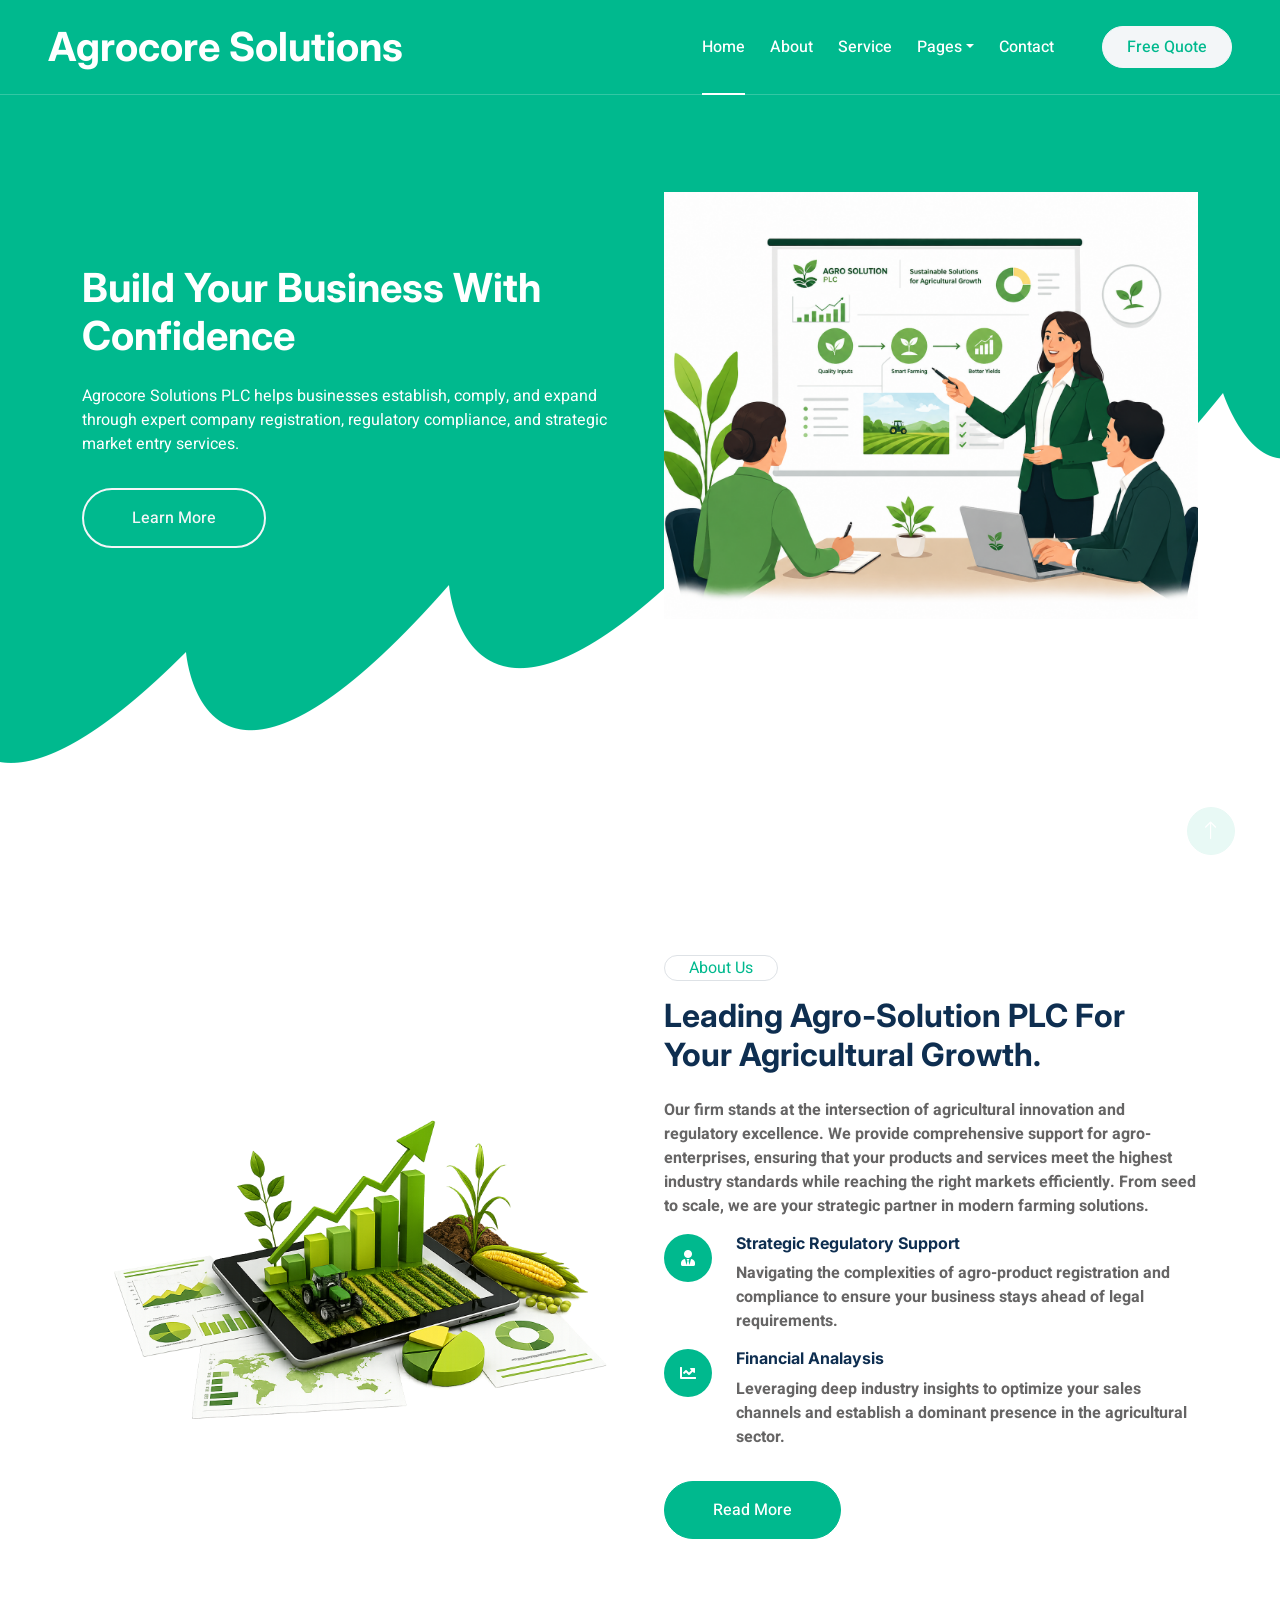
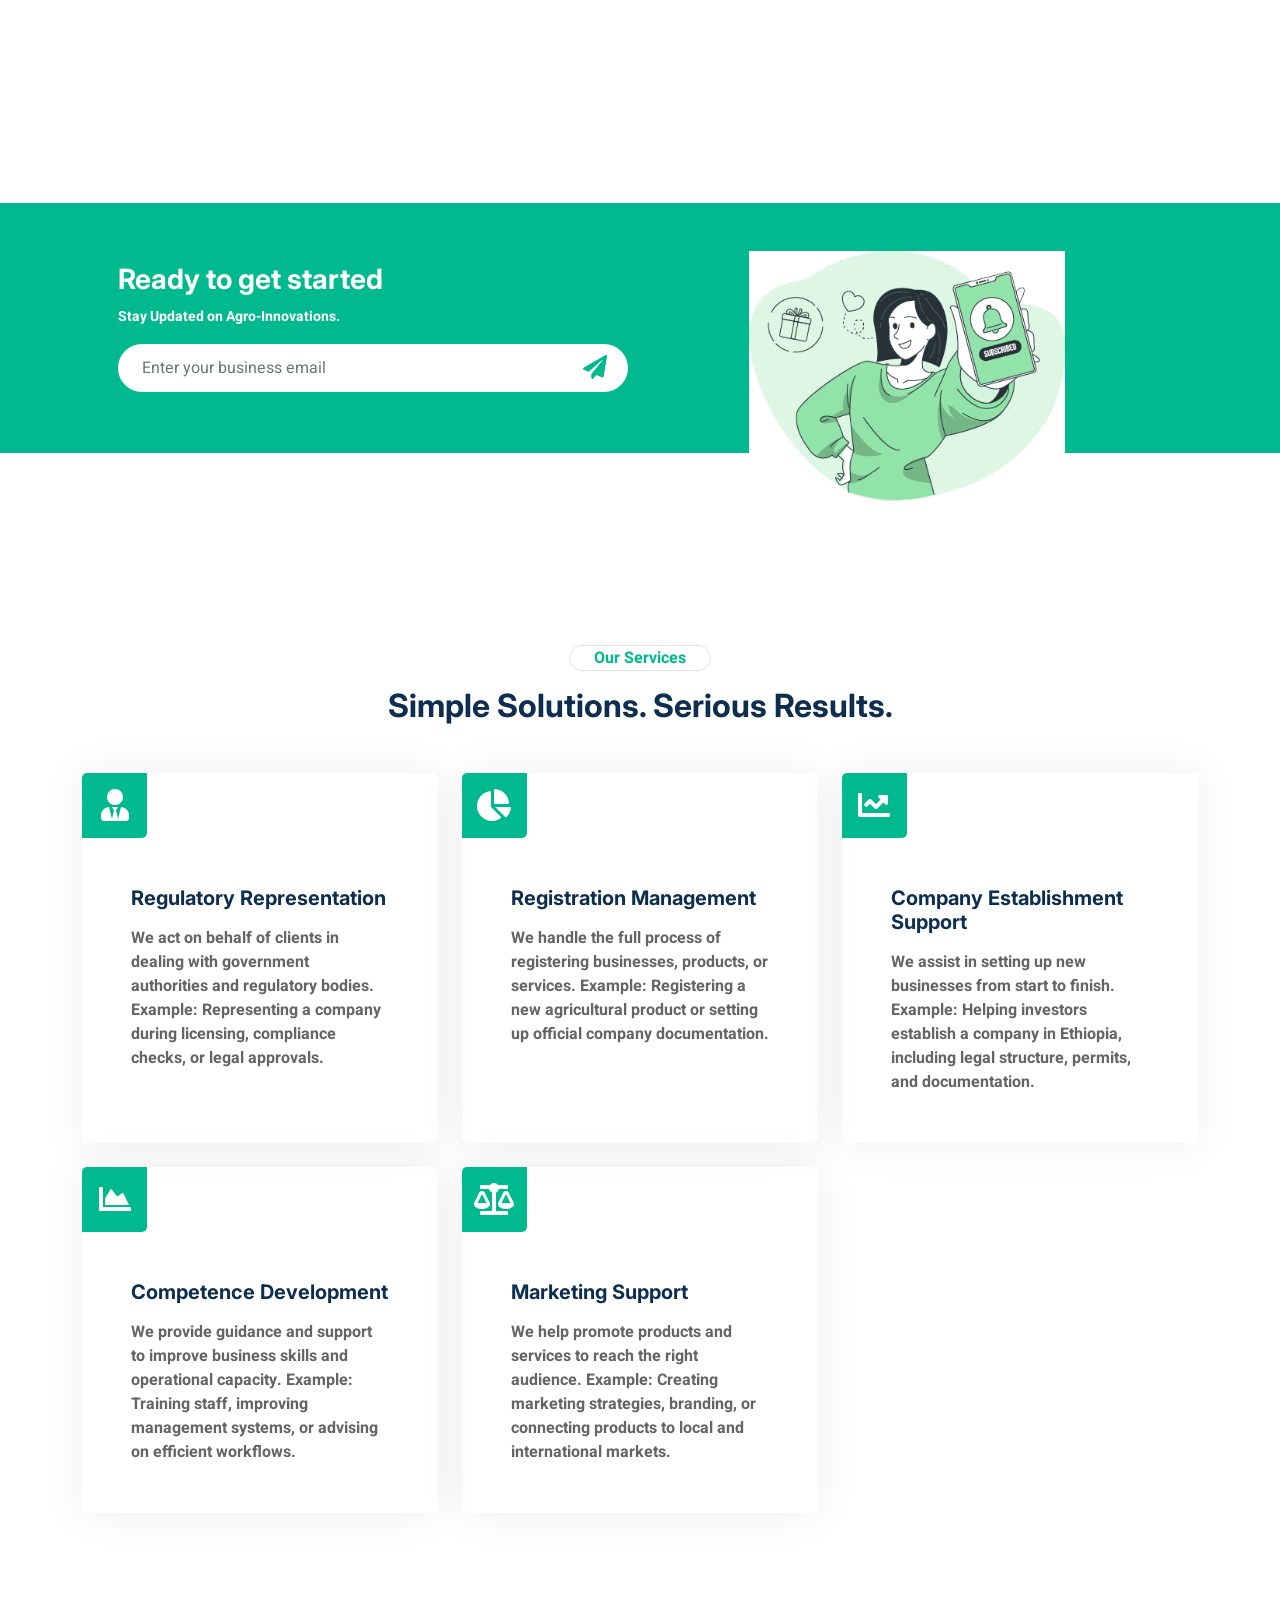
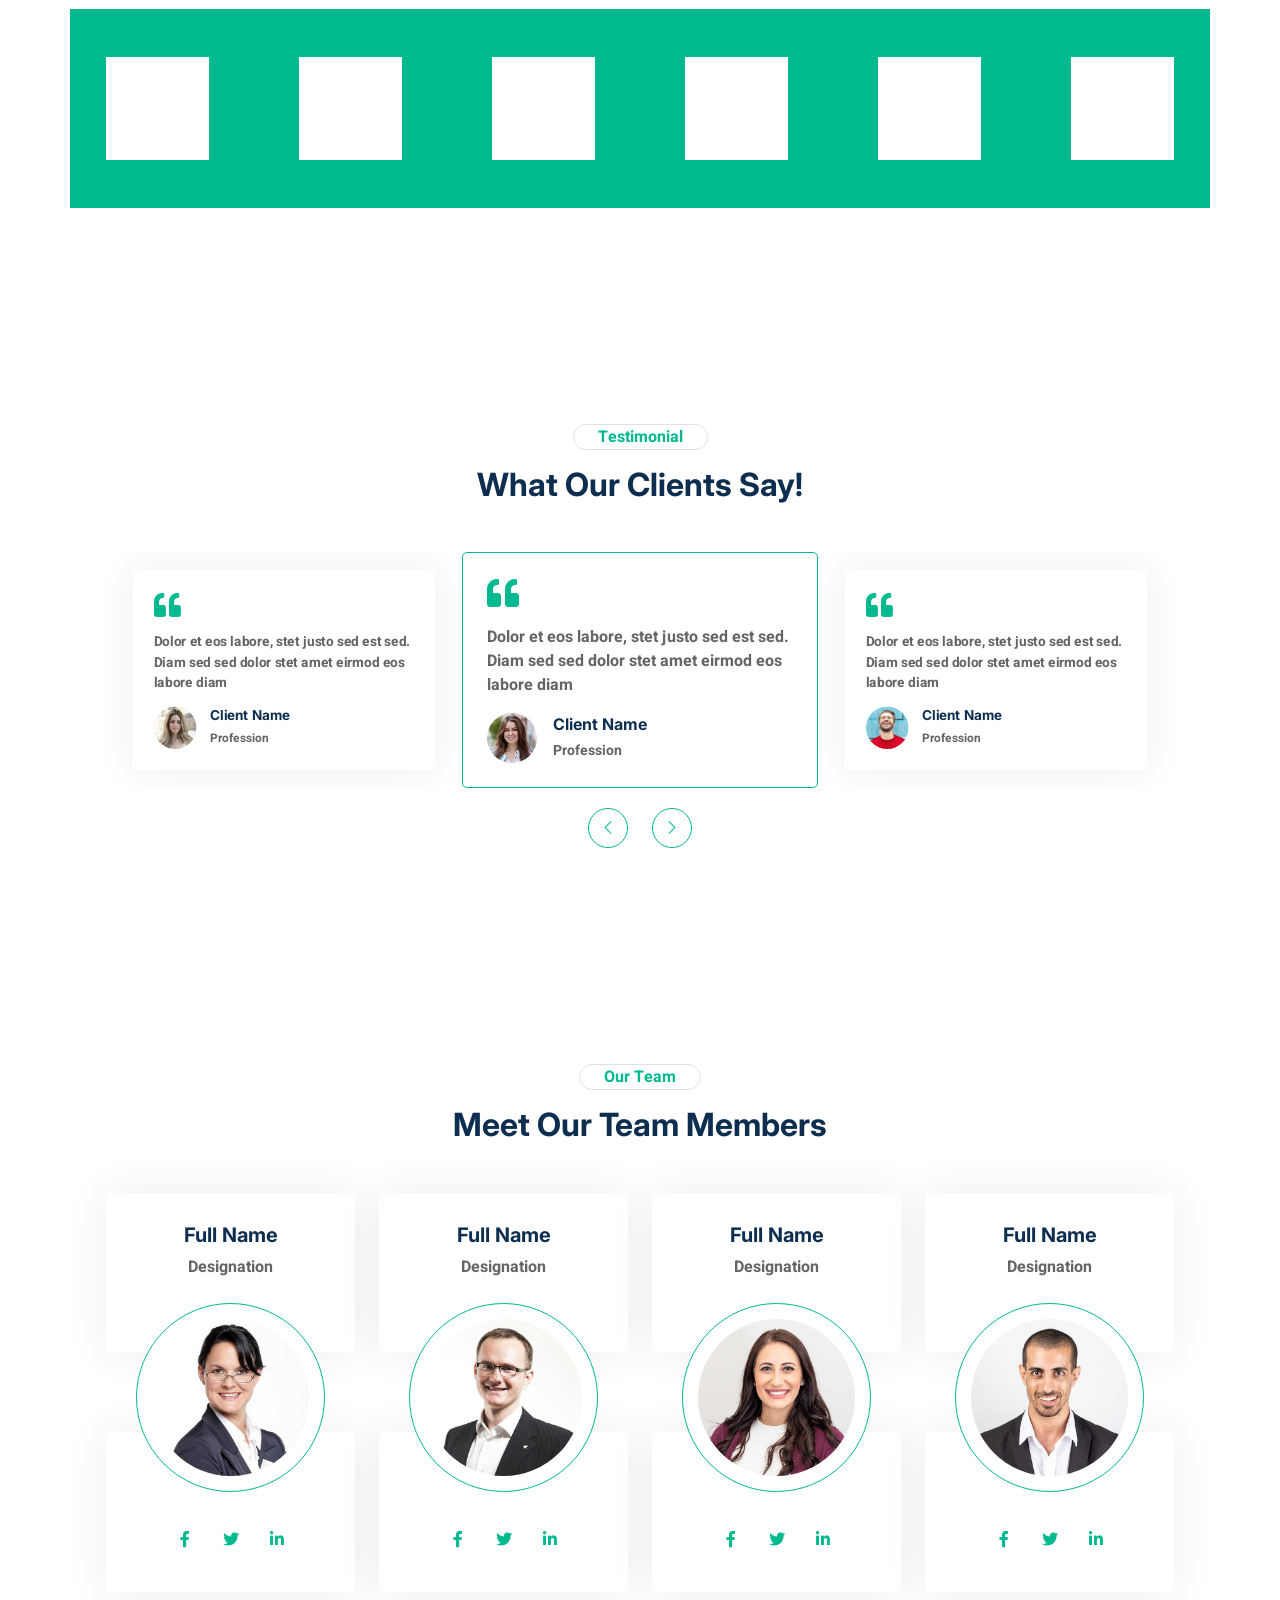
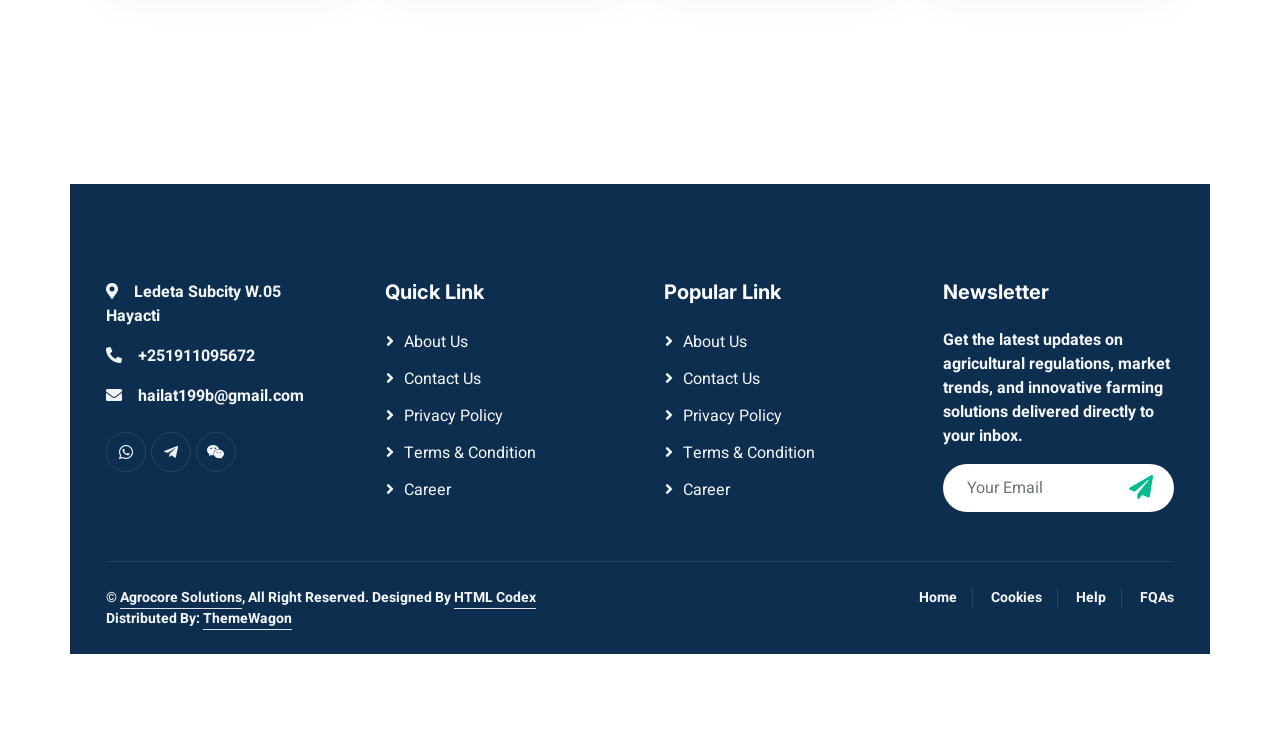
<file: index.html>
<!DOCTYPE html>
<html lang="en">

<head>
    <meta charset="utf-8">
    <title>Agrocore Solutions</title>
    <meta content="width=device-width, initial-scale=1.0" name="viewport">
    <meta content="" name="keywords">
    <meta content="" name="description">

    <!-- Favicon -->
    <link href="img/favicon.ico" rel="icon">

    <!-- Google Web Fonts -->
    <link rel="preconnect" href="https://fonts.googleapis.com">
    <link rel="preconnect" href="https://fonts.gstatic.com" crossorigin>
    <link href="https://fonts.googleapis.com/css2?family=Heebo:wght@400;500;600&family=Inter:wght@700;800&display=swap" rel="stylesheet"> 

    <!-- Icon Font Stylesheet -->
    <link href="https://cdnjs.cloudflare.com/ajax/libs/font-awesome/5.10.0/css/all.min.css" rel="stylesheet">
    <link href="https://cdn.jsdelivr.net/npm/bootstrap-icons@1.4.1/font/bootstrap-icons.css" rel="stylesheet">

    <!-- Libraries Stylesheet -->
    <link href="lib/animate/animate.min.css" rel="stylesheet">
    <link href="lib/owlcarousel/assets/owl.carousel.min.css" rel="stylesheet">

    <!-- Customized Bootstrap Stylesheet -->
    <link href="css/bootstrap.min.css" rel="stylesheet">

    <!-- Template Stylesheet -->
    <link href="css/style.css" rel="stylesheet">
</head>

<body>
    <div class="container-xxl bg-white p-0">
        <!-- Spinner Start -->
        <div id="spinner" class="show bg-white position-fixed translate-middle w-100 vh-100 top-50 start-50 d-flex align-items-center justify-content-center">
            <div class="spinner-border text-primary" style="width: 3rem; height: 3rem;" role="status">
                <span class="sr-only">Loading...</span>
            </div>
        </div>
        <!-- Spinner End -->


        <!-- Navbar & Hero Start -->
        <div class="container-xxl position-relative p-0">
            <nav class="navbar navbar-expand-lg navbar-light px-4 px-lg-5 py-3 py-lg-0">
                <a href="index.html" class="navbar-brand p-0">
                    <h1 class="m-0">Agrocore Solutions</h1>
                    <!-- <img src="img/logo.png" alt="Logo"> -->
                </a>
                <button class="navbar-toggler" type="button" data-bs-toggle="collapse" data-bs-target="#navbarCollapse">
                    <span class="fa fa-bars"></span>
                </button>
                <div class="collapse navbar-collapse" id="navbarCollapse">
                    <div class="navbar-nav ms-auto py-0">
                        <a href="index.html" class="nav-item nav-link active">Home</a>
                        <a href="about.html" class="nav-item nav-link">About</a>
                        <a href="service.html" class="nav-item nav-link">Service</a>
                        <div class="nav-item dropdown">
                            <a href="#" class="nav-link dropdown-toggle" data-bs-toggle="dropdown">Pages</a>
                            <div class="dropdown-menu m-0">
                                <!-- <a href="feature.html" class="dropdown-item">Features</a> -->
                                <a href="quote.html" class="dropdown-item">Free Quote</a>
                                <a href="team.html" class="dropdown-item">Our Team</a>
                                <a href="testimonial.html" class="dropdown-item">Testimonial</a>
                                <a href="404.html" class="dropdown-item">404 Page</a>
                            </div>
                        </div>
                        <a href="contact.html" class="nav-item nav-link">Contact</a>
                    </div>
                    <a href="" class="btn btn-light rounded-pill text-primary py-2 px-4 ms-lg-5">Free Quote</a>
                </div>
            </nav>

            <div class="container-xxl bg-primary hero-header">
                <div class="container">
                    <div class="row g-5 align-items-center">
                        <div class="col-lg-6 text-center text-lg-start">
                            <h1 class="text-white mb-4 animated zoomIn">Build Your Business With Confidence</h1>
                            <p class="text-white pb-3 animated zoomIn"> Agrocore Solutions PLC helps businesses establish, comply, and expand
        through expert company registration, regulatory compliance, and strategic market entry services.
</p>
                            <a href="" class="btn btn-outline-light rounded-pill border-2 py-3 px-5 animated slideInRight">Learn More</a>
                        </div>
                        <div class="col-lg-6 text-center text-lg-start">
                            <img class="img-fluid animated zoomIn" src="img/hero.png" alt="">
                        </div>
                    </div>
                </div>
            </div>
        </div>
        <!-- Navbar & Hero End -->


        <!-- About Start -->
        <div class="container-xxl py-6">
            <div class="container">
                <div class="row g-5 align-items-center">
                    <div class="col-lg-6 wow zoomIn" data-wow-delay="0.1s">
                        <img class="img-fluid" src="img/about.png">
                    </div>
                    <div class="col-lg-6 wow fadeInUp" data-wow-delay="0.1s">
                        <div class="d-inline-block border rounded-pill text-primary px-4 mb-3">About Us</div>
                        <h2 class="mb-4">Leading Agro-Solution PLC For Your Agricultural Growth.</h2>
                        <b class="mb-4">Our firm stands at the intersection of agricultural innovation and regulatory excellence. We provide comprehensive support for agro-enterprises, ensuring that your products and services meet the highest industry standards while reaching the right markets efficiently. From seed to scale, we are your strategic partner in modern farming solutions.</p>

                        <div class="row g-3 mb-4">
                            <div class="col-12 d-flex">
                                <div class="flex-shrink-0 btn-lg-square rounded-circle bg-primary">
                                    <i class="fa fa-user-tie text-white"></i>
                                </div>
                                <div class="ms-4">
                                    <h6>Strategic Regulatory Support</h6>
                                    <span>Navigating the complexities of agro-product registration and compliance to ensure your business stays ahead of legal requirements.</span>
                                </div>
                            </div>
                            <div class="col-12 d-flex">
                                <div class="flex-shrink-0 btn-lg-square rounded-circle bg-primary">
                                    <i class="fa fa-chart-line text-white"></i>
                                </div>
                                <div class="ms-4">
                                    <h6>Financial Analaysis</h6>
                                    <span>Leveraging deep industry insights to optimize your sales channels and establish a dominant presence in the agricultural sector.</span>
                                </div>
                            </div>
                        </div>
                        <a class="btn btn-primary rounded-pill py-3 px-5 mt-2" href="">Read More</a>
                    </div>
                </div>
            </div>
        </div>
        <!-- About End -->


        <!-- Newsletter Start -->
        <div class="container-xxl bg-primary my-6 wow fadeInUp" data-wow-delay="0.1s">
            <div class="container px-lg-5">
                <div class="row align-items-center" style="height: 250px;">
                    <div class="col-12 col-md-6">
                        <h3 class="text-white">Ready to get started</h3>
                        <small class="text-white">Stay Updated on Agro-Innovations.</small>
                        <div class="position-relative w-100 mt-3">
                            <input class="form-control border-0 rounded-pill w-100 ps-4 pe-5" type="text" placeholder="Enter your business email" style="height: 48px;">
                            <button type="button" class="btn shadow-none position-absolute top-0 end-0 mt-1 me-2"><i class="fa fa-paper-plane text-primary fs-4"></i></button>
                        </div>
                    </div>
                    <div class="col-md-6 text-center mb-n5 d-none d-md-block">
                        <img class="img-fluid mt-5" style="max-height: 250px;" src="img/newsletter.png">
                    </div>
                </div>
            </div>
        </div>
        <!-- Newsletter End -->


        <!-- Service Start -->
        <div class="container-xxl py-6">
            <div class="container">
                <div class="mx-auto text-center wow fadeInUp" data-wow-delay="0.1s" style="max-width: 600px;">
                    <div class="d-inline-block border rounded-pill text-primary px-4 mb-3">Our Services</div>
                    <h2 class="mb-5">Simple Solutions. Serious Results.</h2>
                </div>
                <div class="row g-4">
                    <div class="col-lg-4 col-md-6 wow fadeInUp" data-wow-delay="0.1s">
                        <div class="service-item rounded h-100">
                            <div class="d-flex justify-content-between">
                                <div class="service-icon">
                                    <i class="fa fa-user-tie fa-2x"></i>
                                </div>
                                <a class="service-btn" href="">
                                    <i class="fa fa-link fa-2x"></i>
                                </a>
                            </div>
                            <div class="p-5">
                                <h5 class="mb-3">Regulatory Representation</h5>
                                <span>We act on behalf of clients in dealing with government authorities and regulatory bodies.
Example: Representing a company during licensing, compliance checks, or legal approvals.</span>
                            </div>
                        </div>
                    </div>
                    <div class="col-lg-4 col-md-6 wow fadeInUp" data-wow-delay="0.3s">
                        <div class="service-item rounded h-100">
                            <div class="d-flex justify-content-between">
                                <div class="service-icon">
                                    <i class="fa fa-chart-pie fa-2x"></i>
                                </div>
                                <a class="service-btn" href="">
                                    <i class="fa fa-link fa-2x"></i>
                                </a>
                            </div>
                            <div class="p-5">
                                <h5 class="mb-3">Registration Management</h5>
                                <span>We handle the full process of registering businesses, products, or services.
Example: Registering a new agricultural product or setting up official company documentation.
</span>
                            </div>
                        </div>
                    </div>
                    <div class="col-lg-4 col-md-6 wow fadeInUp" data-wow-delay="0.6s">
                        <div class="service-item rounded h-100">
                            <div class="d-flex justify-content-between">
                                <div class="service-icon">
                                    <i class="fa fa-chart-line fa-2x"></i>
                                </div>
                                <a class="service-btn" href="">
                                    <i class="fa fa-link fa-2x"></i>
                                </a>
                            </div>
                            <div class="p-5">
                                <h5 class="mb-3">Company Establishment Support</h5>
                                <span>We assist in setting up new businesses from start to finish.
Example: Helping investors establish a company in Ethiopia, including legal structure, permits, and documentation.
                                </span>
                            </div>
                        </div>
                    </div>
                    <div class="col-lg-4 col-md-6 wow fadeInUp" data-wow-delay="0.1s">
                        <div class="service-item rounded h-100">
                            <div class="d-flex justify-content-between">
                                <div class="service-icon">
                                    <i class="fa fa-chart-area fa-2x"></i>
                                </div>
                                <a class="service-btn" href="">
                                    <i class="fa fa-link fa-2x"></i>
                                </a>
                            </div>
                            <div class="p-5">
                                <h5 class="mb-3">Competence Development</h5>
                                <span>We provide guidance and support to improve business skills and operational capacity.
Example: Training staff, improving management systems, or advising on efficient workflows.</span>
                            </div>
                        </div>
                    </div>
                    <div class="col-lg-4 col-md-6 wow fadeInUp" data-wow-delay="0.3s">
                        <div class="service-item rounded h-100">
                            <div class="d-flex justify-content-between">
                                <div class="service-icon">
                                    <i class="fa fa-balance-scale fa-2x"></i>
                                </div>
                                <a class="service-btn" href="">
                                    <i class="fa fa-link fa-2x"></i>
                                </a>
                            </div>
                            <div class="p-5">
                                <h5 class="mb-3">Marketing Support</h5>
                                <span>We help promote products and services to reach the right audience.
                                Example: Creating marketing strategies, branding, or connecting products to local and international markets.</span>
                            </div>
                        </div>
                    </div>
                    <!-- <div class="col-lg-4 col-md-6 wow fadeInUp" data-wow-delay="0.6s">
                        <div class="service-item rounded h-100">
                            <div class="d-flex justify-content-between">
                                <div class="service-icon">
                                    <i class="fa fa-house-damage fa-2x"></i>
                                </div>
                                <a class="service-btn" href="">
                                    <i class="fa fa-link fa-2x"></i>
                                </a>
                            </div>
                            <div class="p-5">
                                <h5 class="mb-3">Tax & Insurance</h5>
                                <span>Erat ipsum justo amet duo et elitr dolor, est duo duo eos lorem sed diam stet diam sed stet lorem.</span>
                            </div>
                        </div>
                    </div>
                </div>
            </div>
        </div> -->
        <!-- Service End -->


        <!-- Features Start -->
        <!-- <div class="container-xxl py-6">
            <div class="container">
                <div class="row g-5">
                    <div class="col-lg-5 wow fadeInUp" data-wow-delay="0.1s">
                        <div class="d-inline-block border rounded-pill text-primary px-4 mb-3">Features</div>
                        <h2 class="mb-4">Why People Choose Us? We Are Trusted & Award Wining Agency</h2>
                        <p>Clita nonumy sanctus nonumy et clita tempor, et sea amet ut et sadipscing rebum amet takimata amet, sed accusam eos eos dolores dolore et. Et ea ea dolor rebum invidunt clita eos. Sea accusam stet stet ipsum, sit ipsum et ipsum kasd</p>
                        <p>Et ea ea dolor rebum invidunt clita eos. Sea accusam stet stet ipsum, sit ipsum et ipsum kasd</p>
                        <a class="btn btn-primary rounded-pill py-3 px-5 mt-2" href="">Read More</a>
                    </div>
                    <div class="col-lg-7">
                        <div class="row g-5">
                            <div class="col-sm-6 wow fadeIn" data-wow-delay="0.1s">
                                <div class="d-flex align-items-center mb-3">
                                    <div class="flex-shrink-0 btn-square bg-primary rounded-circle me-3">
                                        <i class="fa fa-cubes text-white"></i>
                                    </div>
                                    <h6 class="mb-0">Best In Industry</h6>
                                </div>
                                <span>Magna sea eos sit dolor, ipsum amet ipsum lorem diam eos diam dolor</span>
                            </div>
                            <div class="col-sm-6 wow fadeIn" data-wow-delay="0.2s">
                                <div class="d-flex align-items-center mb-3">
                                    <div class="flex-shrink-0 btn-square bg-primary rounded-circle me-3">
                                        <i class="fa fa-percent text-white"></i>
                                    </div>
                                    <h6 class="mb-0">99% Success Rate</h6>
                                </div>
                                <span>Magna sea eos sit dolor, ipsum amet ipsum lorem diam eos diam dolor</span>
                            </div>
                            <div class="col-sm-6 wow fadeIn" data-wow-delay="0.3s">
                                <div class="d-flex align-items-center mb-3">
                                    <div class="flex-shrink-0 btn-square bg-primary rounded-circle me-3">
                                        <i class="fa fa-award text-white"></i>
                                    </div>
                                    <h6 class="mb-0">Award Winning</h6>
                                </div>
                                <span>Magna sea eos sit dolor, ipsum amet ipsum lorem diam eos diam dolor</span>
                            </div>
                            <div class="col-sm-6 wow fadeIn" data-wow-delay="0.4s">
                                <div class="d-flex align-items-center mb-3">
                                    <div class="flex-shrink-0 btn-square bg-primary rounded-circle me-3">
                                        <i class="fa fa-smile-beam text-white"></i>
                                    </div>
                                    <h6 class="mb-0">100% Happy Client</h6>
                                </div>
                                <span>Magna sea eos sit dolor, ipsum amet ipsum lorem diam eos diam dolor</span>
                            </div>
                            <div class="col-sm-6 wow fadeIn" data-wow-delay="0.5s">
                                <div class="d-flex align-items-center mb-3">
                                    <div class="flex-shrink-0 btn-square bg-primary rounded-circle me-3">
                                        <i class="fa fa-user-tie text-white"></i>
                                    </div>
                                    <h6 class="mb-0">Professional Advisors</h6>
                                </div>
                                <span>Magna sea eos sit dolor, ipsum amet ipsum lorem diam eos diam dolor</span>
                            </div>
                            <div class="col-sm-6 wow fadeIn" data-wow-delay="0.6s">
                                <div class="d-flex align-items-center mb-3">
                                    <div class="flex-shrink-0 btn-square bg-primary rounded-circle me-3">
                                        <i class="fa fa-headset text-white"></i>
                                    </div>
                                    <h6 class="mb-0">24/7 Customer Support</h6>
                                </div>
                                <span>Magna sea eos sit dolor, ipsum amet ipsum lorem diam eos diam dolor</span>
                            </div>
                        </div>
                    </div>
                </div>
            </div>
        </div> -->
        <!-- Features End -->


        <!-- Client Start -->
        <div class="container-xxl bg-primary my-6 py-5 wow fadeInUp" data-wow-delay="0.1s">
            <div class="container">
                <div class="owl-carousel client-carousel">
                    <a href="#"><img class="img-fluid" src="img/logo-1.png" alt=""></a>
                    <a href="#"><img class="img-fluid" src="img/logo-2.png" alt=""></a>
                    <a href="#"><img class="img-fluid" src="img/logo-3.png" alt=""></a>
                    <a href="#"><img class="img-fluid" src="img/logo-4.png" alt=""></a>
                    <a href="#"><img class="img-fluid" src="img/logo-5.png" alt=""></a>
                    <a href="#"><img class="img-fluid" src="img/logo-6.png" alt=""></a>
                    <a href="#"><img class="img-fluid" src="img/logo-7.png" alt=""></a>
                    <a href="#"><img class="img-fluid" src="img/logo-8.png" alt=""></a>
                </div>
            </div>
        </div>
        <!-- Client End -->


        <!-- Testimonial Start -->
        <div class="container-xxl py-6">
            <div class="container">
                <div class="mx-auto text-center wow fadeInUp" data-wow-delay="0.1s" style="max-width: 600px;">
                    <div class="d-inline-block border rounded-pill text-primary px-4 mb-3">Testimonial</div>
                    <h2 class="mb-5">What Our Clients Say!</h2>
                </div>
                <div class="owl-carousel testimonial-carousel wow fadeInUp" data-wow-delay="0.1s">
                    <div class="testimonial-item rounded p-4">
                        <i class="fa fa-quote-left fa-2x text-primary mb-3"></i>
                        <p>Dolor et eos labore, stet justo sed est sed. Diam sed sed dolor stet amet eirmod eos labore diam</p>
                        <div class="d-flex align-items-center">
                            <img class="img-fluid flex-shrink-0 rounded-circle" src="img/testimonial-1.jpg">
                            <div class="ps-3">
                                <h6 class="mb-1">Client Name</h6>
                                <small>Profession</small>
                            </div>
                        </div>
                    </div>
                    <div class="testimonial-item rounded p-4">
                        <i class="fa fa-quote-left fa-2x text-primary mb-3"></i>
                        <p>Dolor et eos labore, stet justo sed est sed. Diam sed sed dolor stet amet eirmod eos labore diam</p>
                        <div class="d-flex align-items-center">
                            <img class="img-fluid flex-shrink-0 rounded-circle" src="img/testimonial-2.jpg">
                            <div class="ps-3">
                                <h6 class="mb-1">Client Name</h6>
                                <small>Profession</small>
                            </div>
                        </div>
                    </div>
                    <div class="testimonial-item rounded p-4">
                        <i class="fa fa-quote-left fa-2x text-primary mb-3"></i>
                        <p>Dolor et eos labore, stet justo sed est sed. Diam sed sed dolor stet amet eirmod eos labore diam</p>
                        <div class="d-flex align-items-center">
                            <img class="img-fluid flex-shrink-0 rounded-circle" src="img/testimonial-3.jpg">
                            <div class="ps-3">
                                <h6 class="mb-1">Client Name</h6>
                                <small>Profession</small>
                            </div>
                        </div>
                    </div>
                    <div class="testimonial-item rounded p-4">
                        <i class="fa fa-quote-left fa-2x text-primary mb-3"></i>
                        <p>Dolor et eos labore, stet justo sed est sed. Diam sed sed dolor stet amet eirmod eos labore diam</p>
                        <div class="d-flex align-items-center">
                            <img class="img-fluid flex-shrink-0 rounded-circle" src="img/testimonial-4.jpg">
                            <div class="ps-3">
                                <h6 class="mb-1">Client Name</h6>
                                <small>Profession</small>
                            </div>
                        </div>
                    </div>
                </div>
            </div>
        </div>
        <!-- Testimonial End -->


        <!-- Team Start -->
        <div class="container-xxl py-6">
            <div class="container">
                <div class="mx-auto text-center wow fadeInUp" data-wow-delay="0.1s" style="max-width: 600px;">
                    <div class="d-inline-block border rounded-pill text-primary px-4 mb-3">Our Team</div>
                    <h2 class="mb-5">Meet Our Team Members</h2>
                </div>
                <div class="row g-4">
                    <div class="col-lg-3 col-md-6 wow fadeInUp" data-wow-delay="0.1s">
                        <div class="team-item">
                            <h5>Full Name</h5>
                            <p class="mb-4">Designation</p>
                            <img class="img-fluid rounded-circle w-100 mb-4" src="img/team-1.jpg" alt="">
                            <div class="d-flex justify-content-center">
                                <a class="btn btn-square text-primary bg-white m-1" href=""><i class="fab fa-facebook-f"></i></a>
                                <a class="btn btn-square text-primary bg-white m-1" href=""><i class="fab fa-twitter"></i></a>
                                <a class="btn btn-square text-primary bg-white m-1" href=""><i class="fab fa-linkedin-in"></i></a>
                            </div>
                        </div>
                    </div>
                    <div class="col-lg-3 col-md-6 wow fadeInUp" data-wow-delay="0.3s">
                        <div class="team-item">
                            <h5>Full Name</h5>
                            <p class="mb-4">Designation</p>
                            <img class="img-fluid rounded-circle w-100 mb-4" src="img/team-2.jpg" alt="">
                            <div class="d-flex justify-content-center">
                                <a class="btn btn-square text-primary bg-white m-1" href=""><i class="fab fa-facebook-f"></i></a>
                                <a class="btn btn-square text-primary bg-white m-1" href=""><i class="fab fa-twitter"></i></a>
                                <a class="btn btn-square text-primary bg-white m-1" href=""><i class="fab fa-linkedin-in"></i></a>
                            </div>
                        </div>
                    </div>
                    <div class="col-lg-3 col-md-6 wow fadeInUp" data-wow-delay="0.5s">
                        <div class="team-item">
                            <h5>Full Name</h5>
                            <p class="mb-4">Designation</p>
                            <img class="img-fluid rounded-circle w-100 mb-4" src="img/team-3.jpg" alt="">
                            <div class="d-flex justify-content-center">
                                <a class="btn btn-square text-primary bg-white m-1" href=""><i class="fab fa-facebook-f"></i></a>
                                <a class="btn btn-square text-primary bg-white m-1" href=""><i class="fab fa-twitter"></i></a>
                                <a class="btn btn-square text-primary bg-white m-1" href=""><i class="fab fa-linkedin-in"></i></a>
                            </div>
                        </div>
                    </div>
                    <div class="col-lg-3 col-md-6 wow fadeInUp" data-wow-delay="0.7s">
                        <div class="team-item">
                            <h5>Full Name</h5>
                            <p class="mb-4">Designation</p>
                            <img class="img-fluid rounded-circle w-100 mb-4" src="img/team-4.jpg" alt="">
                            <div class="d-flex justify-content-center">
                                <a class="btn btn-square text-primary bg-white m-1" href=""><i class="fab fa-facebook-f"></i></a>
                                <a class="btn btn-square text-primary bg-white m-1" href=""><i class="fab fa-twitter"></i></a>
                                <a class="btn btn-square text-primary bg-white m-1" href=""><i class="fab fa-linkedin-in"></i></a>
                            </div>
                        </div>
                    </div>
                </div>
            </div>
        </div>
        <!-- Team End -->
        

        <!-- Footer Start -->
        <div class="container-fluid bg-dark text-light footer pt-5 wow fadeIn" data-wow-delay="0.1s" style="margin-top: 6rem;">
            <div class="container py-5">
                <div class="row g-5">
                    <div class="col-md-6 col-lg-3">
                      <p><i class="fa fa-map-marker-alt me-3"></i>Ledeta Subcity W.05 Hayacti</p>
                        <p><i class="fa fa-phone-alt me-3"></i>+251911095672</p>
                        <p><i class="fa fa-envelope me-3"></i>hailat199b@gmail.com</p>
                        <div class="d-flex pt-2">
                         <a class="btn btn-outline-light btn-social" href="https://wa.me/251911095672"><i class="fab fa-whatsapp"></i></a>
                            <a class="btn btn-outline-light btn-social" href="https://t.me/+251911095672"><i class="fab fa-telegram-plane"></i></a>
                             <a class="btn btn-outline-light btn-social" href="#"><i class="fab fa-weixin"></i></a>
                        </div>
                    </div>
                    <div class="col-md-6 col-lg-3">
                        <h5 class="text-white mb-4">Quick Link</h5>
                        <a class="btn btn-link" href="">About Us</a>
                        <a class="btn btn-link" href="">Contact Us</a>
                        <a class="btn btn-link" href="">Privacy Policy</a>
                        <a class="btn btn-link" href="">Terms & Condition</a>
                        <a class="btn btn-link" href="">Career</a>
                    </div>
                    <div class="col-md-6 col-lg-3">
                        <h5 class="text-white mb-4">Popular Link</h5>
                        <a class="btn btn-link" href="">About Us</a>
                        <a class="btn btn-link" href="">Contact Us</a>
                        <a class="btn btn-link" href="">Privacy Policy</a>
                        <a class="btn btn-link" href="">Terms & Condition</a>
                        <a class="btn btn-link" href="">Career</a>
                    </div>
                    <div class="col-md-6 col-lg-3">
                        <h5 class="text-white mb-4">Newsletter</h5>
                        <p>Get the latest updates on agricultural regulations, market trends, and innovative farming solutions delivered directly to your inbox.</p>
                        <div class="position-relative w-100 mt-3">
                            <input class="form-control border-0 rounded-pill w-100 ps-4 pe-5" type="text" placeholder="Your Email" style="height: 48px;">
                            <button type="button" class="btn shadow-none position-absolute top-0 end-0 mt-1 me-2"><i class="fa fa-paper-plane text-primary fs-4"></i></button>
                        </div>
                    </div>
                </div>
            </div>
            <div class="container">
                <div class="copyright">
                    <div class="row">
                        <div class="col-md-6 text-center text-md-start mb-3 mb-md-0">
                            &copy; <a class="border-bottom" href="#">Agrocore Solutions</a>, All Right Reserved. 
							
							<!--/*** This template is free as long as you keep the footer author’s credit link/attribution link/backlink. If you'd like to use the template without the footer author’s credit link/attribution link/backlink, you can purchase the Credit Removal License from "https://htmlcodex.com/credit-removal". Thank you for your support. ***/-->
							Designed By <a class="border-bottom" href="https://htmlcodex.com">HTML Codex</a>
                            <br>Distributed By: <a class="border-bottom" href="https://themewagon.com" target="_blank">ThemeWagon</a>
                        </div>
                        <div class="col-md-6 text-center text-md-end">
                            <div class="footer-menu">
                                <a href="">Home</a>
                                <a href="">Cookies</a>
                                <a href="">Help</a>
                                <a href="">FQAs</a>
                            </div>
                        </div>
                    </div>
                </div>
            </div>
        </div>
        <!-- Footer End -->


        <!-- Back to Top -->
        <a href="#" class="btn btn-lg btn-primary btn-lg-square back-to-top"><i class="bi bi-arrow-up"></i></a>
    </div>

    <!-- JavaScript Libraries -->
    <script src="https://code.jquery.com/jquery-3.4.1.min.js"></script>
    <script src="https://cdn.jsdelivr.net/npm/bootstrap@5.0.0/dist/js/bootstrap.bundle.min.js"></script>
    <script src="lib/wow/wow.min.js"></script>
    <script src="lib/easing/easing.min.js"></script>
    <script src="lib/waypoints/waypoints.min.js"></script>
    <script src="lib/owlcarousel/owl.carousel.min.js"></script>

    <!-- Template Javascript -->
    <script src="js/main.js"></script>
</body>

</html>
</file>
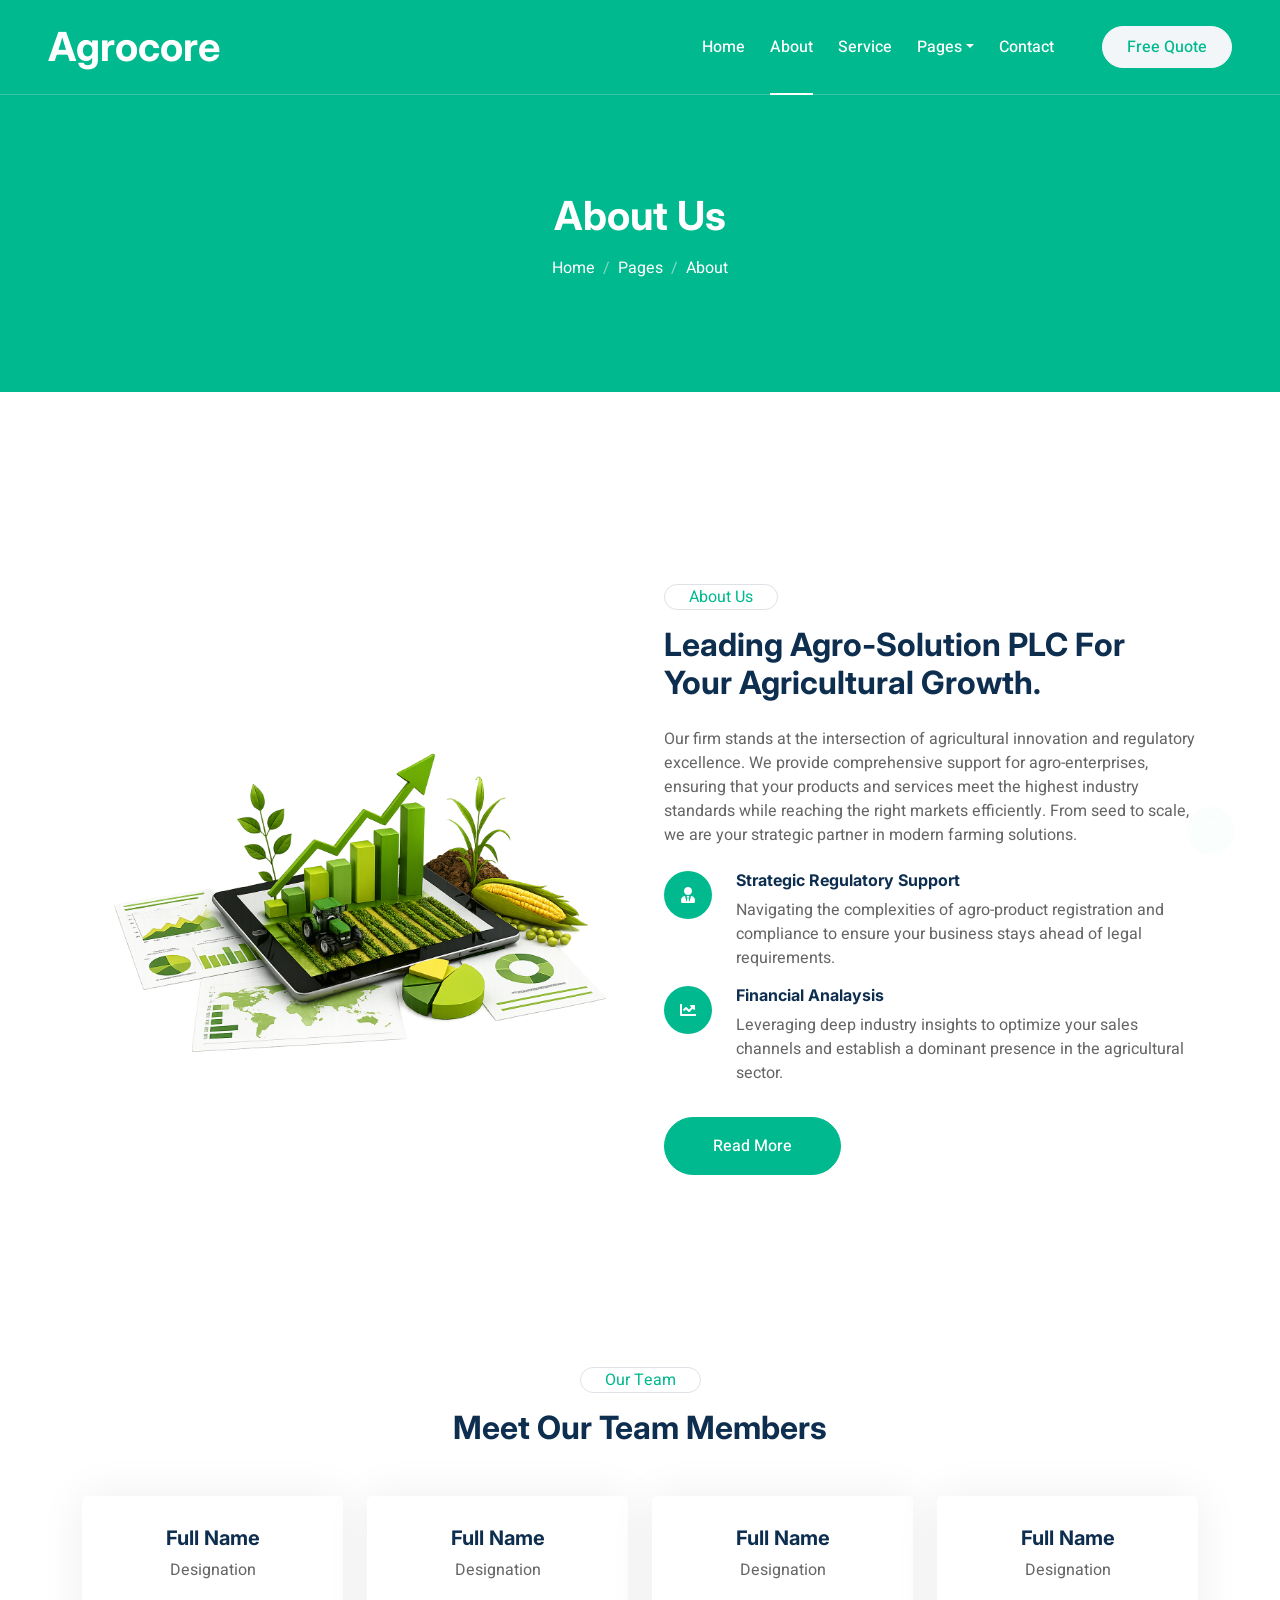
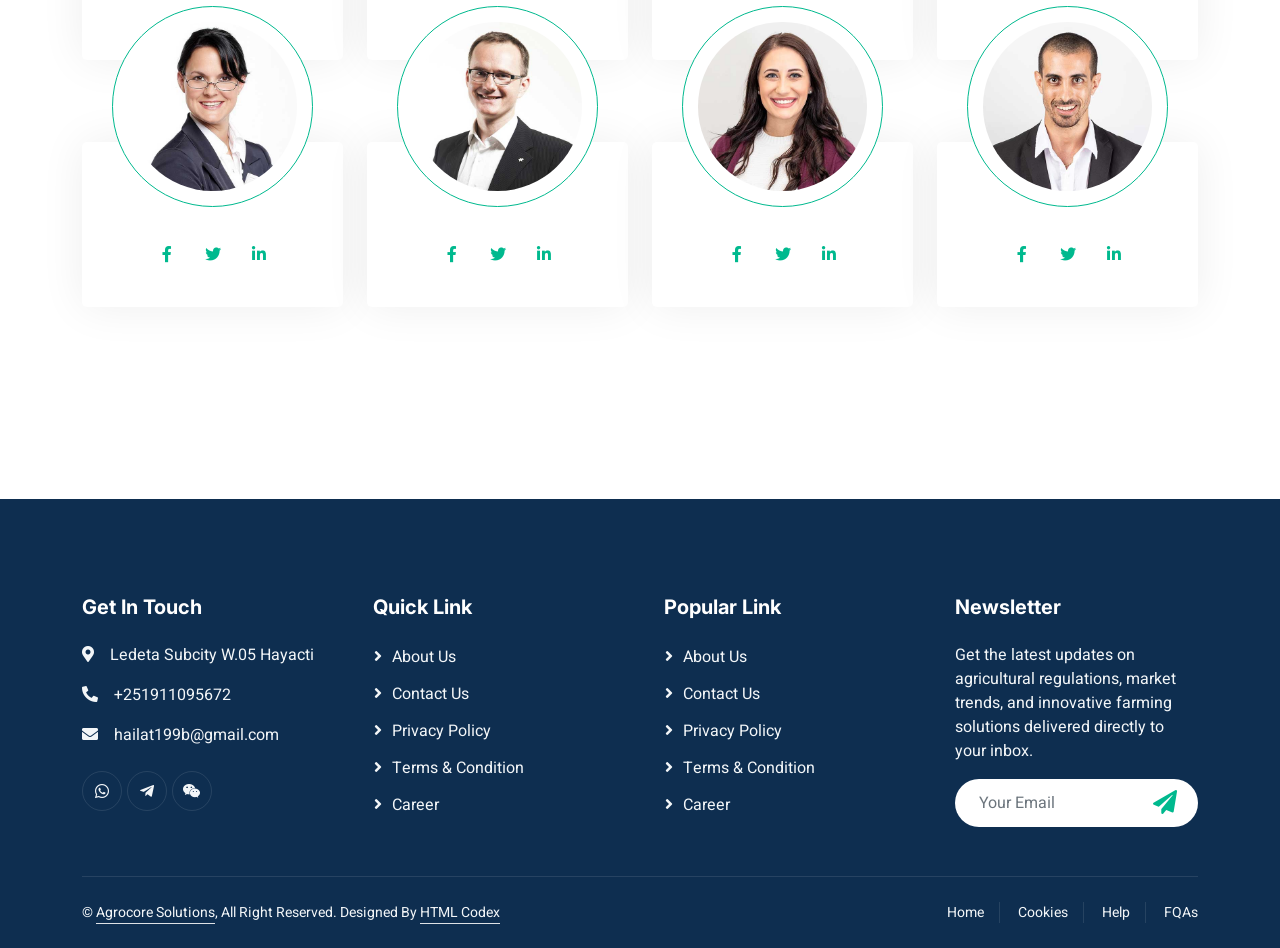
<file: about.html>
<!DOCTYPE html>
<html lang="en">

<head>
    <meta charset="utf-8">
    <title>Agrocore Solutions</title>
    <meta content="width=device-width, initial-scale=1.0" name="viewport">
    <meta content="" name="keywords">
    <meta content="" name="description">

    <!-- Favicon -->
    <link href="img/favicon.ico" rel="icon">

    <!-- Google Web Fonts -->
    <link rel="preconnect" href="https://fonts.googleapis.com">
    <link rel="preconnect" href="https://fonts.gstatic.com" crossorigin>
    <link href="https://fonts.googleapis.com/css2?family=Heebo:wght@400;500;600&family=Inter:wght@700;800&display=swap" rel="stylesheet"> 

    <!-- Icon Font Stylesheet -->
    <link href="https://cdnjs.cloudflare.com/ajax/libs/font-awesome/5.10.0/css/all.min.css" rel="stylesheet">
    <link href="https://cdn.jsdelivr.net/npm/bootstrap-icons@1.4.1/font/bootstrap-icons.css" rel="stylesheet">

    <!-- Libraries Stylesheet -->
    <link href="lib/animate/animate.min.css" rel="stylesheet">
    <link href="lib/owlcarousel/assets/owl.carousel.min.css" rel="stylesheet">

    <!-- Customized Bootstrap Stylesheet -->
    <link href="css/bootstrap.min.css" rel="stylesheet">

    <!-- Template Stylesheet -->
    <link href="css/style.css" rel="stylesheet">
</head>

<body>
    <div class="container-xxl bg-white p-0">
        <!-- Spinner Start -->
        <div id="spinner" class="show bg-white position-fixed translate-middle w-100 vh-100 top-50 start-50 d-flex align-items-center justify-content-center">
            <div class="spinner-border text-primary" style="width: 3rem; height: 3rem;" role="status">
                <span class="sr-only">Loading...</span>
            </div>
        </div>
        <!-- Spinner End -->


        <!-- Navbar & Hero Start -->
        <div class="container-xxl position-relative p-0">
            <nav class="navbar navbar-expand-lg navbar-light px-4 px-lg-5 py-3 py-lg-0">
                <a href="index.html" class="navbar-brand p-0">
                    <h1 class="m-0">Agrocore</h1>
                    <!-- <img src="img/logo.png" alt="Logo"> -->
                </a>
                <button class="navbar-toggler" type="button" data-bs-toggle="collapse" data-bs-target="#navbarCollapse">
                    <span class="fa fa-bars"></span>
                </button>
                <div class="collapse navbar-collapse" id="navbarCollapse">
                    <div class="navbar-nav ms-auto py-0">
                        <a href="index.html" class="nav-item nav-link">Home</a>
                        <a href="about.html" class="nav-item nav-link active">About</a>
                        <a href="service.html" class="nav-item nav-link">Service</a>
                        <div class="nav-item dropdown">
                            <a href="#" class="nav-link dropdown-toggle" data-bs-toggle="dropdown">Pages</a>
                            <div class="dropdown-menu m-0">
                                <!-- <a href="feature.html" class="dropdown-item">Features</a> -->
                                <a href="quote.html" class="dropdown-item">Free Quote</a>
                                <a href="team.html" class="dropdown-item">Our Team</a>
                                <a href="testimonial.html" class="dropdown-item">Testimonial</a>
                                <a href="404.html" class="dropdown-item">404 Page</a>
                            </div>
                        </div>
                        <a href="contact.html" class="nav-item nav-link">Contact</a>
                    </div>
                    <a href="" class="btn btn-light rounded-pill text-primary py-2 px-4 ms-lg-5">Free Quote</a>
                </div>
            </nav>

            <div class="container-xxl bg-primary page-header">
                <div class="container text-center">
                    <h1 class="text-white animated zoomIn mb-3">About Us</h1>
                    <nav aria-label="breadcrumb">
                        <ol class="breadcrumb justify-content-center">
                            <li class="breadcrumb-item"><a class="text-white" href="#">Home</a></li>
                            <li class="breadcrumb-item"><a class="text-white" href="#">Pages</a></li>
                            <li class="breadcrumb-item text-white active" aria-current="page">About</li>
                        </ol>
                    </nav>
                </div>
            </div>
        </div>
        <!-- Navbar & Hero End -->


        <!-- About Start -->
        <div class="container-xxl py-6">
            <div class="container">
                <div class="row g-5 align-items-center">
                    <div class="col-lg-6 wow zoomIn" data-wow-delay="0.1s">
                        <img class="img-fluid" src="img/about.png">
                    </div>
                    <div class="col-lg-6 wow fadeInUp" data-wow-delay="0.1s">
                        <div class="d-inline-block border rounded-pill text-primary px-4 mb-3">About Us</div>
                        <h2 class="mb-4">Leading Agro-Solution PLC For Your Agricultural Growth.</h2>
                        <p class="mb-4">Our firm stands at the intersection of agricultural innovation and regulatory excellence. We provide comprehensive support for agro-enterprises, ensuring that your products and services meet the highest industry standards while reaching the right markets efficiently. From seed to scale, we are your strategic partner in modern farming solutions.</p>
                        <div class="row g-3 mb-4">
                            <div class="col-12 d-flex">
                                <div class="flex-shrink-0 btn-lg-square rounded-circle bg-primary">
                                    <i class="fa fa-user-tie text-white"></i>
                                </div>
                                <div class="ms-4">
                                    <h6>Strategic Regulatory Support</h6>
                                    <span>Navigating the complexities of agro-product registration and compliance to ensure your business stays ahead of legal requirements.</span>
                                </div>
                            </div>
                            <div class="col-12 d-flex">
                                <div class="flex-shrink-0 btn-lg-square rounded-circle bg-primary">
                                    <i class="fa fa-chart-line text-white"></i>
                                </div>
                                <div class="ms-4">
                                    <h6>Financial Analaysis</h6>
                                    <span>Leveraging deep industry insights to optimize your sales channels and establish a dominant presence in the agricultural sector.</span>
                                </div>
                            </div>
                        </div>
                        <a class="btn btn-primary rounded-pill py-3 px-5 mt-2" href="">Read More</a>
                    </div>
                </div>
            </div>
        </div>
        <!-- About End -->


        <!-- Features Start -->
        <!-- <div class="container-xxl py-6">
            <div class="container">
                <div class="row g-5">
                    <div class="col-lg-5 wow fadeInUp" data-wow-delay="0.1s">
                        <div class="d-inline-block border rounded-pill text-primary px-4 mb-3">Features</div>
                        <h2 class="mb-4">Why People Choose Us? We Are Trusted & Award Wining Agency</h2>
                        <p>Clita nonumy sanctus nonumy et clita tempor, et sea amet ut et sadipscing rebum amet takimata amet, sed accusam eos eos dolores dolore et. Et ea ea dolor rebum invidunt clita eos. Sea accusam stet stet ipsum, sit ipsum et ipsum kasd</p>
                        <p>Et ea ea dolor rebum invidunt clita eos. Sea accusam stet stet ipsum, sit ipsum et ipsum kasd</p>
                        <a class="btn btn-primary rounded-pill py-3 px-5 mt-2" href="">Read More</a>
                    </div>
                    <div class="col-lg-7">
                        <div class="row g-5">
                            <div class="col-sm-6 wow fadeIn" data-wow-delay="0.1s">
                                <div class="d-flex align-items-center mb-3">
                                    <div class="flex-shrink-0 btn-square bg-primary rounded-circle me-3">
                                        <i class="fa fa-cubes text-white"></i>
                                    </div>
                                    <h6 class="mb-0">Best In Industry</h6>
                                </div>
                                <span>Magna sea eos sit dolor, ipsum amet ipsum lorem diam eos diam dolor</span>
                            </div>
                            <div class="col-sm-6 wow fadeIn" data-wow-delay="0.2s">
                                <div class="d-flex align-items-center mb-3">
                                    <div class="flex-shrink-0 btn-square bg-primary rounded-circle me-3">
                                        <i class="fa fa-percent text-white"></i>
                                    </div>
                                    <h6 class="mb-0">99% Success Rate</h6>
                                </div>
                                <span>Magna sea eos sit dolor, ipsum amet ipsum lorem diam eos diam dolor</span>
                            </div>
                            <div class="col-sm-6 wow fadeIn" data-wow-delay="0.3s">
                                <div class="d-flex align-items-center mb-3">
                                    <div class="flex-shrink-0 btn-square bg-primary rounded-circle me-3">
                                        <i class="fa fa-award text-white"></i>
                                    </div>
                                    <h6 class="mb-0">Award Winning</h6>
                                </div>
                                <span>Magna sea eos sit dolor, ipsum amet ipsum lorem diam eos diam dolor</span>
                            </div>
                            <div class="col-sm-6 wow fadeIn" data-wow-delay="0.4s">
                                <div class="d-flex align-items-center mb-3">
                                    <div class="flex-shrink-0 btn-square bg-primary rounded-circle me-3">
                                        <i class="fa fa-smile-beam text-white"></i>
                                    </div>
                                    <h6 class="mb-0">100% Happy Client</h6>
                                </div>
                                <span>Magna sea eos sit dolor, ipsum amet ipsum lorem diam eos diam dolor</span>
                            </div>
                            <div class="col-sm-6 wow fadeIn" data-wow-delay="0.5s">
                                <div class="d-flex align-items-center mb-3">
                                    <div class="flex-shrink-0 btn-square bg-primary rounded-circle me-3">
                                        <i class="fa fa-user-tie text-white"></i>
                                    </div>
                                    <h6 class="mb-0">Professional Advisors</h6>
                                </div>
                                <span>Magna sea eos sit dolor, ipsum amet ipsum lorem diam eos diam dolor</span>
                            </div>
                            <div class="col-sm-6 wow fadeIn" data-wow-delay="0.6s">
                                <div class="d-flex align-items-center mb-3">
                                    <div class="flex-shrink-0 btn-square bg-primary rounded-circle me-3">
                                        <i class="fa fa-headset text-white"></i>
                                    </div>
                                    <h6 class="mb-0">24/7 Customer Support</h6>
                                </div>
                                <span>Magna sea eos sit dolor, ipsum amet ipsum lorem diam eos diam dolor</span>
                            </div>
                        </div>
                    </div>
                </div>
            </div>
        </div> -->
        <!-- Features End -->


        <!-- Team Start -->
        <div class="container-xxl py-6">
            <div class="container">
                <div class="mx-auto text-center wow fadeInUp" data-wow-delay="0.1s" style="max-width: 600px;">
                    <div class="d-inline-block border rounded-pill text-primary px-4 mb-3">Our Team</div>
                    <h2 class="mb-5">Meet Our Team Members</h2>
                </div>
                <div class="row g-4">
                    <div class="col-lg-3 col-md-6 wow fadeInUp" data-wow-delay="0.1s">
                        <div class="team-item">
                            <h5>Full Name</h5>
                            <p class="mb-4">Designation</p>
                            <img class="img-fluid rounded-circle w-100 mb-4" src="img/team-1.jpg" alt="">
                            <div class="d-flex justify-content-center">
                                <a class="btn btn-square text-primary bg-white m-1" href=""><i class="fab fa-facebook-f"></i></a>
                                <a class="btn btn-square text-primary bg-white m-1" href=""><i class="fab fa-twitter"></i></a>
                                <a class="btn btn-square text-primary bg-white m-1" href=""><i class="fab fa-linkedin-in"></i></a>
                            </div>
                        </div>
                    </div>
                    <div class="col-lg-3 col-md-6 wow fadeInUp" data-wow-delay="0.3s">
                        <div class="team-item">
                            <h5>Full Name</h5>
                            <p class="mb-4">Designation</p>
                            <img class="img-fluid rounded-circle w-100 mb-4" src="img/team-2.jpg" alt="">
                            <div class="d-flex justify-content-center">
                                <a class="btn btn-square text-primary bg-white m-1" href=""><i class="fab fa-facebook-f"></i></a>
                                <a class="btn btn-square text-primary bg-white m-1" href=""><i class="fab fa-twitter"></i></a>
                                <a class="btn btn-square text-primary bg-white m-1" href=""><i class="fab fa-linkedin-in"></i></a>
                            </div>
                        </div>
                    </div>
                    <div class="col-lg-3 col-md-6 wow fadeInUp" data-wow-delay="0.5s">
                        <div class="team-item">
                            <h5>Full Name</h5>
                            <p class="mb-4">Designation</p>
                            <img class="img-fluid rounded-circle w-100 mb-4" src="img/team-3.jpg" alt="">
                            <div class="d-flex justify-content-center">
                                <a class="btn btn-square text-primary bg-white m-1" href=""><i class="fab fa-facebook-f"></i></a>
                                <a class="btn btn-square text-primary bg-white m-1" href=""><i class="fab fa-twitter"></i></a>
                                <a class="btn btn-square text-primary bg-white m-1" href=""><i class="fab fa-linkedin-in"></i></a>
                            </div>
                        </div>
                    </div>
                    <div class="col-lg-3 col-md-6 wow fadeInUp" data-wow-delay="0.7s">
                        <div class="team-item">
                            <h5>Full Name</h5>
                            <p class="mb-4">Designation</p>
                            <img class="img-fluid rounded-circle w-100 mb-4" src="img/team-4.jpg" alt="">
                            <div class="d-flex justify-content-center">
                                <a class="btn btn-square text-primary bg-white m-1" href=""><i class="fab fa-facebook-f"></i></a>
                                <a class="btn btn-square text-primary bg-white m-1" href=""><i class="fab fa-twitter"></i></a>
                                <a class="btn btn-square text-primary bg-white m-1" href=""><i class="fab fa-linkedin-in"></i></a>
                            </div>
                        </div>
                    </div>
                </div>
            </div>
        </div>
        <!-- Team End -->
        

        <!-- Footer Start -->
        <div class="container-fluid bg-dark text-light footer pt-5 wow fadeIn" data-wow-delay="0.1s" style="margin-top: 6rem;">
            <div class="container py-5">
                <div class="row g-5">
                    <div class="col-md-6 col-lg-3">
                       <h5 class="text-white mb-4">Get In Touch</h5>
                        <p><i class="fa fa-map-marker-alt me-3"></i>Ledeta Subcity W.05 Hayacti</p>
                        <p><i class="fa fa-phone-alt me-3"></i>+251911095672</p>
                        <p><i class="fa fa-envelope me-3"></i>hailat199b@gmail.com</p>
                       <div class="d-flex pt-2">
                         <a class="btn btn-outline-light btn-social" href="https://wa.me/251911095672"><i class="fab fa-whatsapp"></i></a>
                            <a class="btn btn-outline-light btn-social" href="https://t.me/+251911095672"><i class="fab fa-telegram-plane"></i></a>
                             <a class="btn btn-outline-light btn-social" href="#"><i class="fab fa-weixin"></i></a>
                        </div>
                    </div>
                    <div class="col-md-6 col-lg-3">
                        <h5 class="text-white mb-4">Quick Link</h5>
                        <a class="btn btn-link" href="">About Us</a>
                        <a class="btn btn-link" href="">Contact Us</a>
                        <a class="btn btn-link" href="">Privacy Policy</a>
                        <a class="btn btn-link" href="">Terms & Condition</a>
                        <a class="btn btn-link" href="">Career</a>
                    </div>
                    <div class="col-md-6 col-lg-3">
                        <h5 class="text-white mb-4">Popular Link</h5>
                        <a class="btn btn-link" href="">About Us</a>
                        <a class="btn btn-link" href="">Contact Us</a>
                        <a class="btn btn-link" href="">Privacy Policy</a>
                        <a class="btn btn-link" href="">Terms & Condition</a>
                        <a class="btn btn-link" href="">Career</a>
                    </div>
                    <div class="col-md-6 col-lg-3">
                        <h5 class="text-white mb-4">Newsletter</h5>
                        <p>Get the latest updates on agricultural regulations, market trends, and innovative farming solutions delivered directly to your inbox.</p>
                        <div class="position-relative w-100 mt-3">
                            <input class="form-control border-0 rounded-pill w-100 ps-4 pe-5" type="text" placeholder="Your Email" style="height: 48px;">
                            <button type="button" class="btn shadow-none position-absolute top-0 end-0 mt-1 me-2"><i class="fa fa-paper-plane text-primary fs-4"></i></button>
                        </div>
                    </div>
                </div>
            </div>
            <div class="container">
                <div class="copyright">
                    <div class="row">
                        <div class="col-md-6 text-center text-md-start mb-3 mb-md-0">
                            &copy; <a class="border-bottom" href="#">Agrocore Solutions</a>, All Right Reserved. 
							
							<!--/*** This template is free as long as you keep the footer author’s credit link/attribution link/backlink. If you'd like to use the template without the footer author’s credit link/attribution link/backlink, you can purchase the Credit Removal License from "https://htmlcodex.com/credit-removal". Thank you for your support. ***/-->
							Designed By <a class="border-bottom" href="https://htmlcodex.com">HTML Codex</a>
                        </div>
                        <div class="col-md-6 text-center text-md-end">
                            <div class="footer-menu">
                                <a href="">Home</a>
                                <a href="">Cookies</a>
                                <a href="">Help</a>
                                <a href="">FQAs</a>
                            </div>
                        </div>
                    </div>
                </div>
            </div>
        </div>
        <!-- Footer End -->


        <!-- Back to Top -->
        <a href="#" class="btn btn-lg btn-primary btn-lg-square back-to-top"><i class="bi bi-arrow-up"></i></a>
    </div>

    <!-- JavaScript Libraries -->
    <script src="https://code.jquery.com/jquery-3.4.1.min.js"></script>
    <script src="https://cdn.jsdelivr.net/npm/bootstrap@5.0.0/dist/js/bootstrap.bundle.min.js"></script>
    <script src="lib/wow/wow.min.js"></script>
    <script src="lib/easing/easing.min.js"></script>
    <script src="lib/waypoints/waypoints.min.js"></script>
    <script src="lib/owlcarousel/owl.carousel.min.js"></script>

    <!-- Template Javascript -->
    <script src="js/main.js"></script>
</body>

</html>
</file>
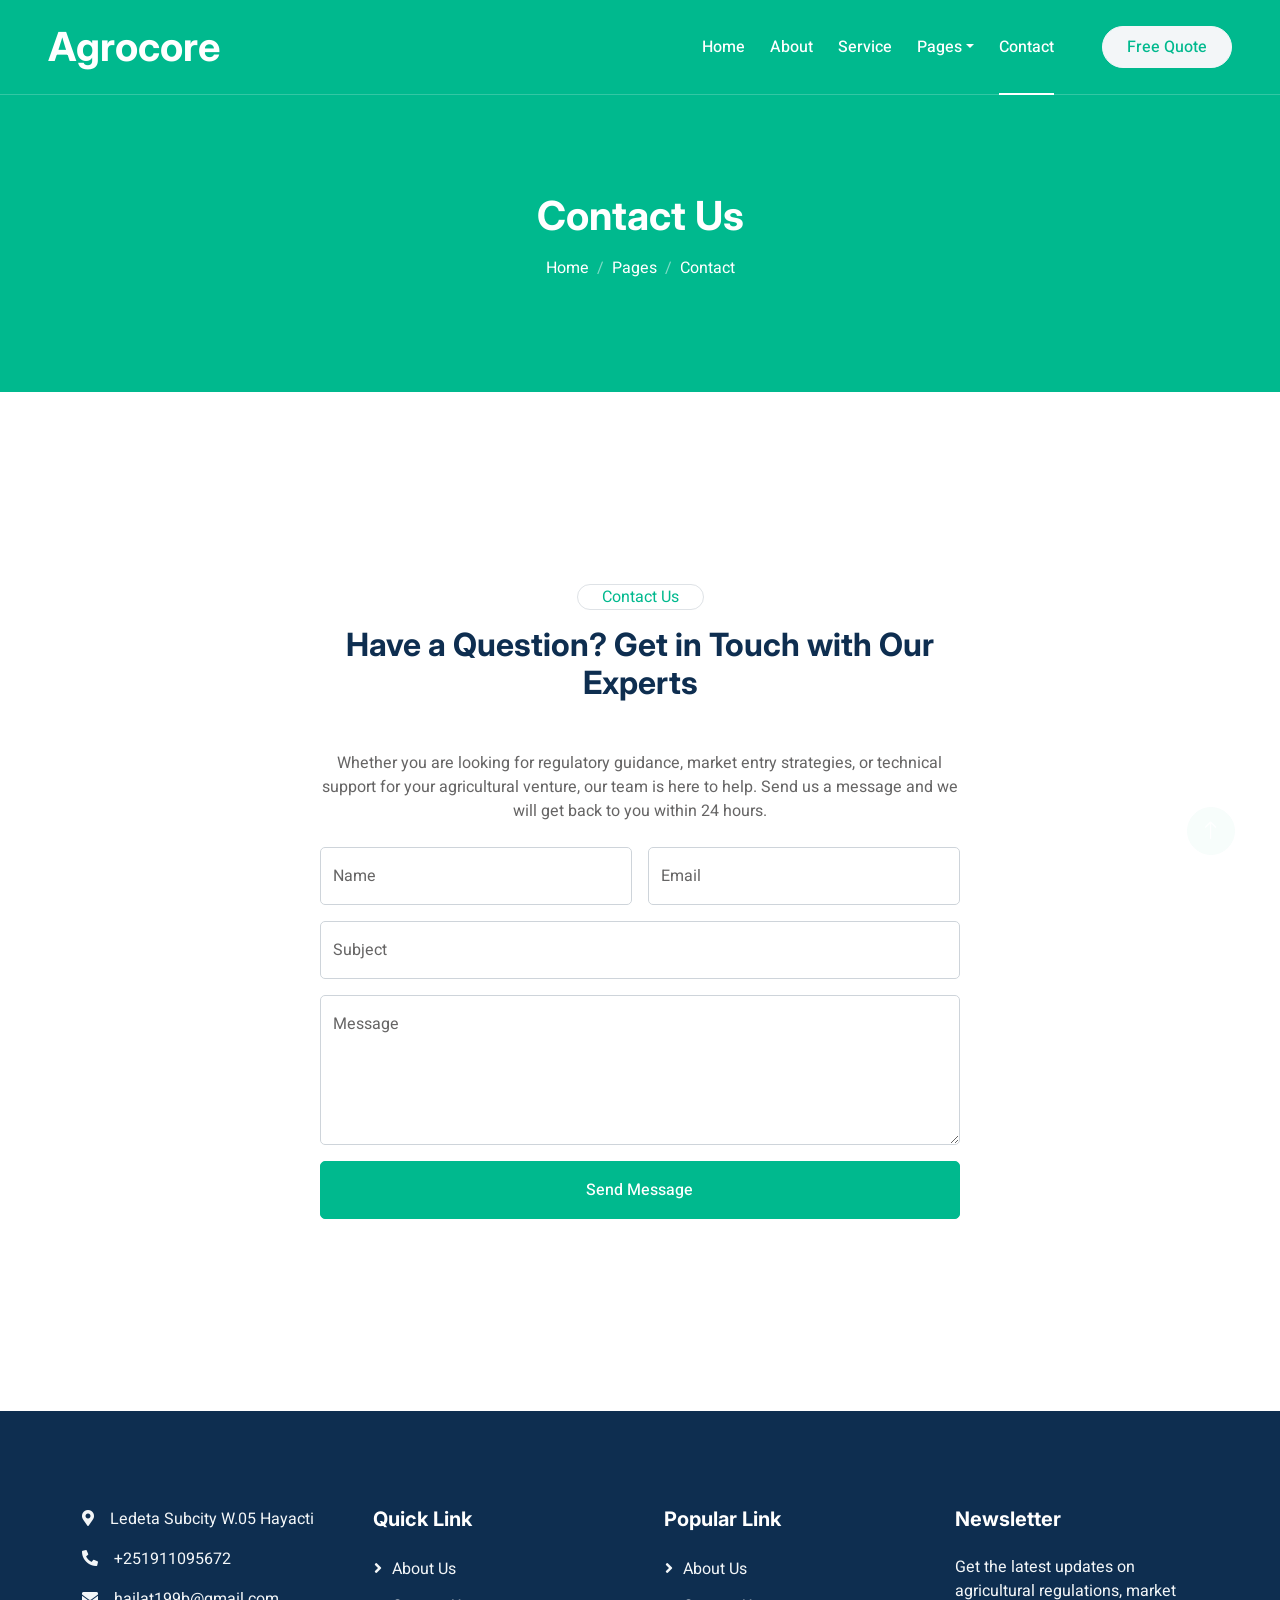
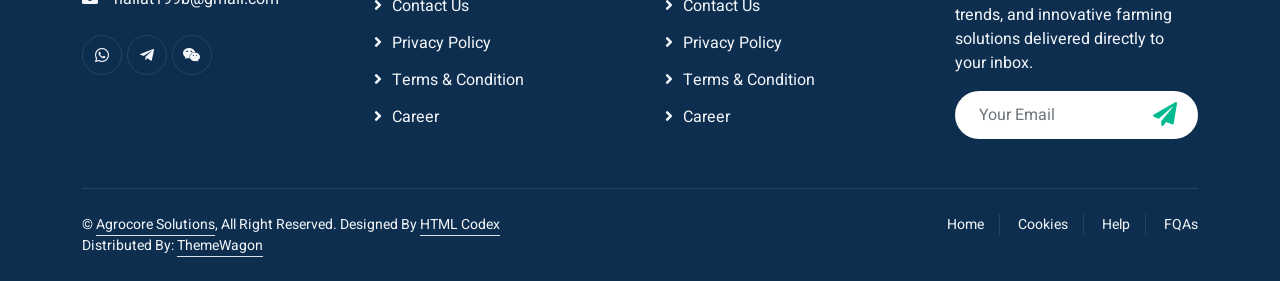
<file: contact.html>
<!DOCTYPE html>
<html lang="en">

<head>
    <meta charset="utf-8">
    <title>Agrocore Solutions</title>
    <meta content="width=device-width, initial-scale=1.0" name="viewport">
    <meta content="" name="keywords">
    <meta content="" name="description">

    <!-- Favicon -->
    <link href="img/favicon.ico" rel="icon">

    <!-- Google Web Fonts -->
    <link rel="preconnect" href="https://fonts.googleapis.com">
    <link rel="preconnect" href="https://fonts.gstatic.com" crossorigin>
    <link href="https://fonts.googleapis.com/css2?family=Heebo:wght@400;500;600&family=Inter:wght@700;800&display=swap" rel="stylesheet"> 

    <!-- Icon Font Stylesheet -->
    <link href="https://cdnjs.cloudflare.com/ajax/libs/font-awesome/5.10.0/css/all.min.css" rel="stylesheet">
    <link href="https://cdn.jsdelivr.net/npm/bootstrap-icons@1.4.1/font/bootstrap-icons.css" rel="stylesheet">

    <!-- Libraries Stylesheet -->
    <link href="lib/animate/animate.min.css" rel="stylesheet">
    <link href="lib/owlcarousel/assets/owl.carousel.min.css" rel="stylesheet">

    <!-- Customized Bootstrap Stylesheet -->
    <link href="css/bootstrap.min.css" rel="stylesheet">

    <!-- Template Stylesheet -->
    <link href="css/style.css" rel="stylesheet">
</head>

<body>
    <div class="container-xxl bg-white p-0">
        <!-- Spinner Start -->
        <div id="spinner" class="show bg-white position-fixed translate-middle w-100 vh-100 top-50 start-50 d-flex align-items-center justify-content-center">
            <div class="spinner-border text-primary" style="width: 3rem; height: 3rem;" role="status">
                <span class="sr-only">Loading...</span>
            </div>
        </div>
        <!-- Spinner End -->


        <!-- Navbar & Hero Start -->
        <div class="container-xxl position-relative p-0">
            <nav class="navbar navbar-expand-lg navbar-light px-4 px-lg-5 py-3 py-lg-0">
                <a href="index.html" class="navbar-brand p-0">
                    <h1 class="m-0">Agrocore</h1>
                    <!-- <img src="img/logo.png" alt="Logo"> -->
                </a>
                <button class="navbar-toggler" type="button" data-bs-toggle="collapse" data-bs-target="#navbarCollapse">
                    <span class="fa fa-bars"></span>
                </button>
                <div class="collapse navbar-collapse" id="navbarCollapse">
                    <div class="navbar-nav ms-auto py-0">
                        <a href="index.html" class="nav-item nav-link">Home</a>
                        <a href="about.html" class="nav-item nav-link">About</a>
                        <a href="service.html" class="nav-item nav-link">Service</a>
                        <div class="nav-item dropdown">
                            <a href="#" class="nav-link dropdown-toggle" data-bs-toggle="dropdown">Pages</a>
                            <div class="dropdown-menu m-0">
                                <!-- <a href="feature.html" class="dropdown-item">Features</a> -->
                                <a href="quote.html" class="dropdown-item">Free Quote</a>
                                <a href="team.html" class="dropdown-item">Our Team</a>
                                <a href="testimonial.html" class="dropdown-item">Testimonial</a>
                                <a href="404.html" class="dropdown-item">404 Page</a>
                            </div>
                        </div>
                        <a href="contact.html" class="nav-item nav-link active">Contact</a>
                    </div>
                    <a href="" class="btn btn-light rounded-pill text-primary py-2 px-4 ms-lg-5">Free Quote</a>
                </div>
            </nav>

            <div class="container-xxl bg-primary page-header">
                <div class="container text-center">
                    <h1 class="text-white animated zoomIn mb-3">Contact Us</h1>
                    <nav aria-label="breadcrumb">
                        <ol class="breadcrumb justify-content-center">
                            <li class="breadcrumb-item"><a class="text-white" href="#">Home</a></li>
                            <li class="breadcrumb-item"><a class="text-white" href="#">Pages</a></li>
                            <li class="breadcrumb-item text-white active" aria-current="page">Contact</li>
                        </ol>
                    </nav>
                </div>
            </div>
        </div>
        <!-- Navbar & Hero End -->


        <!-- Contact Start -->
        <div class="container-xxl py-6">
            <div class="container">
                <div class="mx-auto text-center wow fadeInUp" data-wow-delay="0.1s" style="max-width: 600px;">
                    <div class="d-inline-block border rounded-pill text-primary px-4 mb-3">Contact Us</div>
                    <h2 class="mb-5">Have a Question? Get in Touch with Our Experts</h2>
                </div>
                <div class="row justify-content-center">
                    <div class="col-lg-7 wow fadeInUp" data-wow-delay="0.3s">
                        <p class="text-center mb-4">Whether you are looking for regulatory guidance, market entry strategies, or technical support for your agricultural venture, our team is here to help. Send us a message and we will get back to you within 24 hours.</p>
                        <form>
                            <div class="row g-3">
                                <div class="col-md-6">
                                    <div class="form-floating">
                                        <input type="text" class="form-control" id="name" placeholder="Full Name">
                                        <label for="name">Name</label>
                                    </div>
                                </div>
                                <div class="col-md-6">
                                    <div class="form-floating">
                                        <input type="email" class="form-control" id="email" placeholder="Business Email Address">
                                        <label for="email">Email</label>
                                    </div>
                                </div>
                                <div class="col-12">
                                    <div class="form-floating">
                                        <input type="text" class="form-control" id="subject" placeholder="Inquiry Type (e.g., Regulatory, Marketing, Partnership)">
                                        <label for="subject">Subject</label>
                                    </div>
                                </div>
                                <div class="col-12">
                                    <div class="form-floating">
                                        <textarea class="form-control" placeholder="How can we help your business grow?" id="message" style="height: 150px"></textarea>
                                        <label for="message">Message</label>
                                    </div>
                                </div>
                                <div class="col-12">
                                    <button class="btn btn-primary w-100 py-3" type="submit">Send Message</button>
                                </div>
                            </div>
                        </form>
                    </div>
                </div>
            </div>
        </div>
        <!-- Contact End -->
        

        <!-- Footer Start -->
        <div class="container-fluid bg-dark text-light footer pt-5 wow fadeIn" data-wow-delay="0.1s" style="margin-top: 6rem;">
            <div class="container py-5">
                <div class="row g-5">
                    <div class="col-md-6 col-lg-3">
                        <p><i class="fa fa-map-marker-alt me-3"></i>Ledeta Subcity W.05 Hayacti</p>
                        <p><i class="fa fa-phone-alt me-3"></i>+251911095672</p>
                        <p><i class="fa fa-envelope me-3"></i>hailat199b@gmail.com</p>
                         <div class="d-flex pt-2">
                         <a class="btn btn-outline-light btn-social" href="https://wa.me/251911095672"><i class="fab fa-whatsapp"></i></a>
                            <a class="btn btn-outline-light btn-social" href="https://t.me/+251911095672"><i class="fab fa-telegram-plane"></i></a>
                             <a class="btn btn-outline-light btn-social" href="#"><i class="fab fa-weixin"></i></a>
                        </div>
                    </div>
                    <div class="col-md-6 col-lg-3">
                        <h5 class="text-white mb-4">Quick Link</h5>
                        <a class="btn btn-link" href="">About Us</a>
                        <a class="btn btn-link" href="">Contact Us</a>
                        <a class="btn btn-link" href="">Privacy Policy</a>
                        <a class="btn btn-link" href="">Terms & Condition</a>
                        <a class="btn btn-link" href="">Career</a>
                    </div>
                    <div class="col-md-6 col-lg-3">
                        <h5 class="text-white mb-4">Popular Link</h5>
                        <a class="btn btn-link" href="">About Us</a>
                        <a class="btn btn-link" href="">Contact Us</a>
                        <a class="btn btn-link" href="">Privacy Policy</a>
                        <a class="btn btn-link" href="">Terms & Condition</a>
                        <a class="btn btn-link" href="">Career</a>
                    </div>
                    <div class="col-md-6 col-lg-3">
                        <h5 class="text-white mb-4">Newsletter</h5>
                        <p>Get the latest updates on agricultural regulations, market trends, and innovative farming solutions delivered directly to your inbox.</p>
                        <div class="position-relative w-100 mt-3">
                            <input class="form-control border-0 rounded-pill w-100 ps-4 pe-5" type="text" placeholder="Your Email" style="height: 48px;">
                            <button type="button" class="btn shadow-none position-absolute top-0 end-0 mt-1 me-2"><i class="fa fa-paper-plane text-primary fs-4"></i></button>
                        </div>
                    </div>
                </div>
            </div>
            <div class="container">
                <div class="copyright">
                    <div class="row">
                        <div class="col-md-6 text-center text-md-start mb-3 mb-md-0">
                            &copy; <a class="border-bottom" href="#">Agrocore Solutions</a>, All Right Reserved. 
							
							<!--/*** This template is free as long as you keep the footer author’s credit link/attribution link/backlink. If you'd like to use the template without the footer author’s credit link/attribution link/backlink, you can purchase the Credit Removal License from "https://htmlcodex.com/credit-removal". Thank you for your support. ***/-->
							Designed By <a class="border-bottom" href="https://htmlcodex.com">HTML Codex</a>
                            <br>Distributed By: <a class="border-bottom" href="https://themewagon.com" target="_blank">ThemeWagon</a>
                        </div>
                        <div class="col-md-6 text-center text-md-end">
                            <div class="footer-menu">
                                <a href="">Home</a>
                                <a href="">Cookies</a>
                                <a href="">Help</a>
                                <a href="">FQAs</a>
                            </div>
                        </div>
                    </div>
                </div>
            </div>
        </div>
        <!-- Footer End -->


        <!-- Back to Top -->
        <a href="#" class="btn btn-lg btn-primary btn-lg-square back-to-top"><i class="bi bi-arrow-up"></i></a>
    </div>

    <!-- JavaScript Libraries -->
    <script src="https://code.jquery.com/jquery-3.4.1.min.js"></script>
    <script src="https://cdn.jsdelivr.net/npm/bootstrap@5.0.0/dist/js/bootstrap.bundle.min.js"></script>
    <script src="lib/wow/wow.min.js"></script>
    <script src="lib/easing/easing.min.js"></script>
    <script src="lib/waypoints/waypoints.min.js"></script>
    <script src="lib/owlcarousel/owl.carousel.min.js"></script>

    <!-- Template Javascript -->
    <script src="js/main.js"></script>
</body>

</html>
</file>
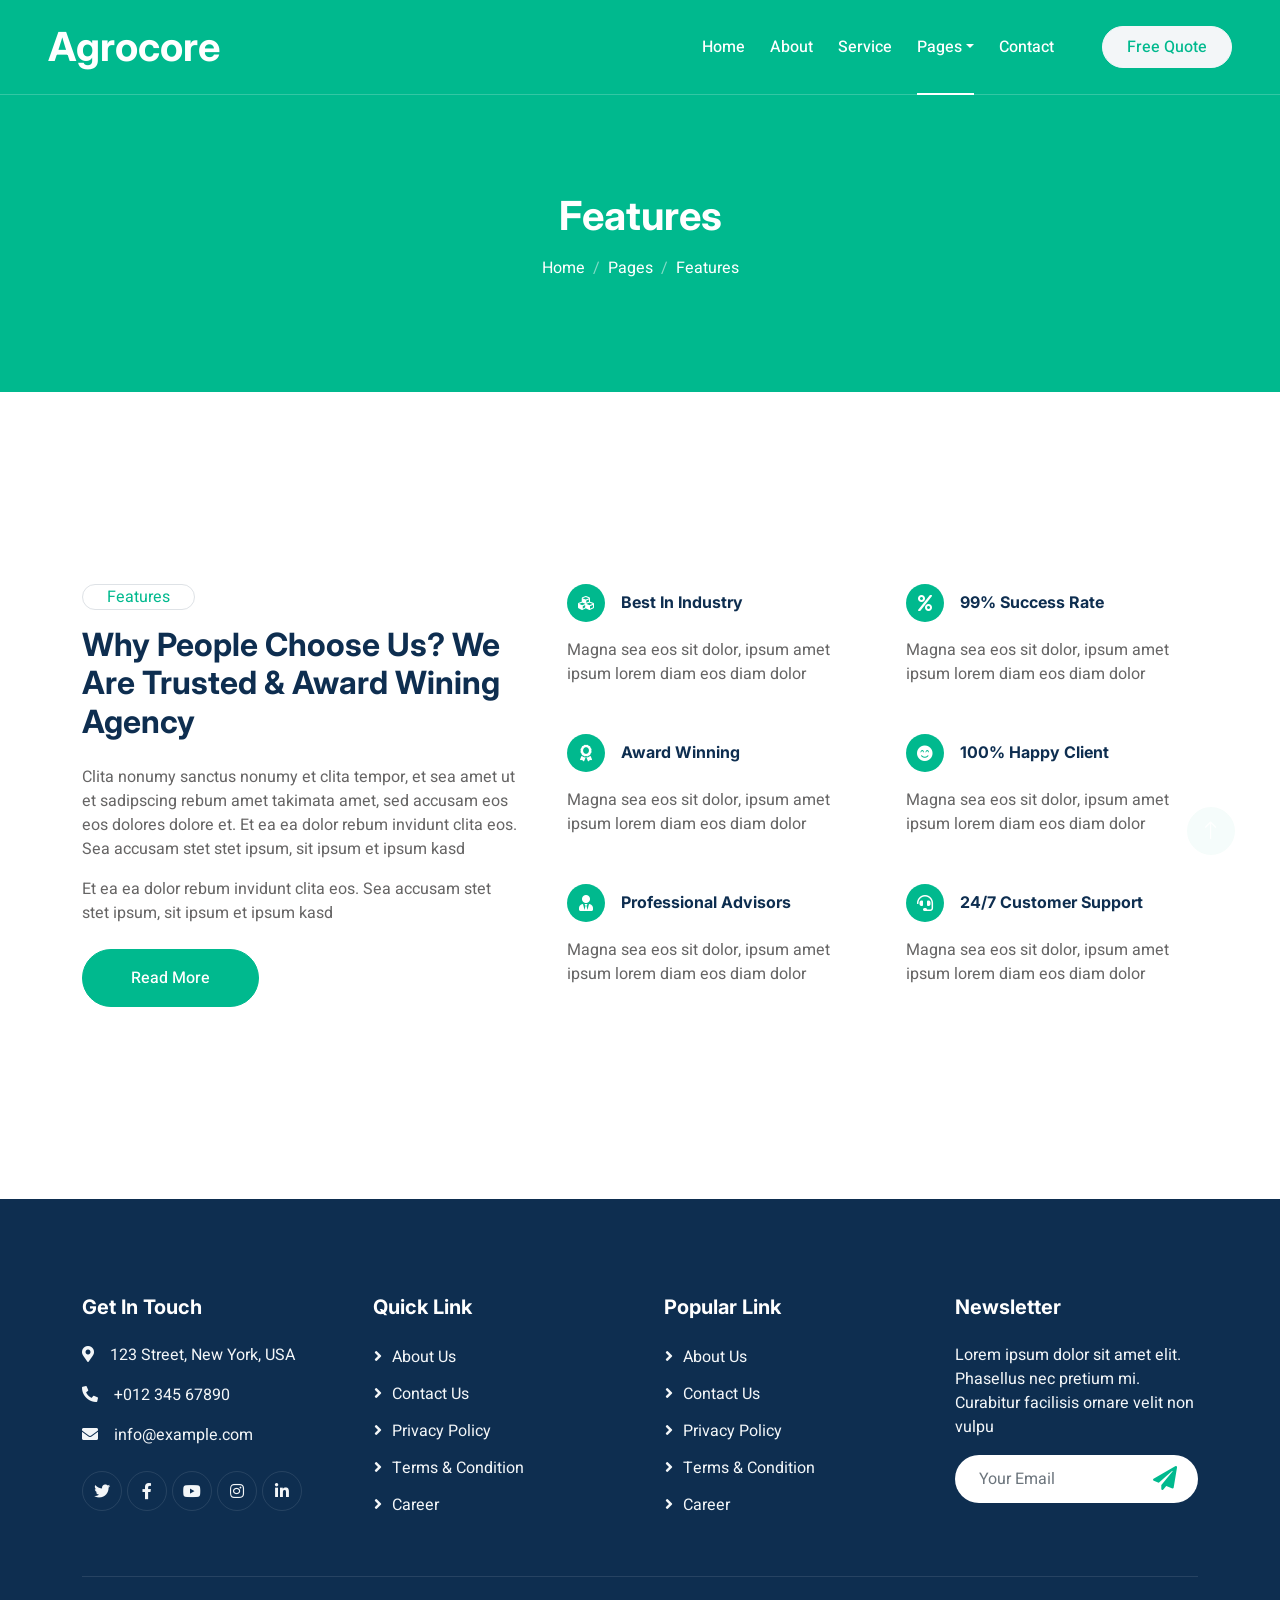
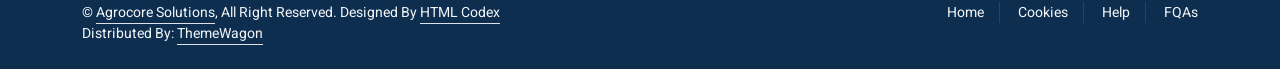
<file: feature.html>
<!DOCTYPE html>
<html lang="en">

<head>
    <meta charset="utf-8">
    <title>AGrocore Solutions</title>
    <meta content="width=device-width, initial-scale=1.0" name="viewport">
    <meta content="" name="keywords">
    <meta content="" name="description">

    <!-- Favicon -->
    <link href="img/favicon.ico" rel="icon">

    <!-- Google Web Fonts -->
    <link rel="preconnect" href="https://fonts.googleapis.com">
    <link rel="preconnect" href="https://fonts.gstatic.com" crossorigin>
    <link href="https://fonts.googleapis.com/css2?family=Heebo:wght@400;500;600&family=Inter:wght@700;800&display=swap" rel="stylesheet"> 

    <!-- Icon Font Stylesheet -->
    <link href="https://cdnjs.cloudflare.com/ajax/libs/font-awesome/5.10.0/css/all.min.css" rel="stylesheet">
    <link href="https://cdn.jsdelivr.net/npm/bootstrap-icons@1.4.1/font/bootstrap-icons.css" rel="stylesheet">

    <!-- Libraries Stylesheet -->
    <link href="lib/animate/animate.min.css" rel="stylesheet">
    <link href="lib/owlcarousel/assets/owl.carousel.min.css" rel="stylesheet">

    <!-- Customized Bootstrap Stylesheet -->
    <link href="css/bootstrap.min.css" rel="stylesheet">

    <!-- Template Stylesheet -->
    <link href="css/style.css" rel="stylesheet">
</head>

<body>
    <div class="container-xxl bg-white p-0">
        <!-- Spinner Start -->
        <div id="spinner" class="show bg-white position-fixed translate-middle w-100 vh-100 top-50 start-50 d-flex align-items-center justify-content-center">
            <div class="spinner-border text-primary" style="width: 3rem; height: 3rem;" role="status">
                <span class="sr-only">Loading...</span>
            </div>
        </div>
        <!-- Spinner End -->


        <!-- Navbar & Hero Start -->
        <div class="container-xxl position-relative p-0">
            <nav class="navbar navbar-expand-lg navbar-light px-4 px-lg-5 py-3 py-lg-0">
                <a href="index.html" class="navbar-brand p-0">
                    <h1 class="m-0">Agrocore</h1>
                    <!-- <img src="img/logo.png" alt="Logo"> -->
                </a>
                <button class="navbar-toggler" type="button" data-bs-toggle="collapse" data-bs-target="#navbarCollapse">
                    <span class="fa fa-bars"></span>
                </button>
                <div class="collapse navbar-collapse" id="navbarCollapse">
                    <div class="navbar-nav ms-auto py-0">
                        <a href="index.html" class="nav-item nav-link">Home</a>
                        <a href="about.html" class="nav-item nav-link">About</a>
                        <a href="service.html" class="nav-item nav-link">Service</a>
                        <div class="nav-item dropdown">
                            <a href="#" class="nav-link dropdown-toggle active" data-bs-toggle="dropdown">Pages</a>
                            <div class="dropdown-menu m-0">
                                <a href="feature.html" class="dropdown-item active">Features</a>
                                <a href="quote.html" class="dropdown-item">Free Quote</a>
                                <a href="team.html" class="dropdown-item">Our Team</a>
                                <a href="testimonial.html" class="dropdown-item">Testimonial</a>
                                <a href="404.html" class="dropdown-item">404 Page</a>
                            </div>
                        </div>
                        <a href="contact.html" class="nav-item nav-link">Contact</a>
                    </div>
                    <a href="" class="btn btn-light rounded-pill text-primary py-2 px-4 ms-lg-5">Free Quote</a>
                </div>
            </nav>

            <div class="container-xxl bg-primary page-header">
                <div class="container text-center">
                    <h1 class="text-white animated zoomIn mb-3">Features</h1>
                    <nav aria-label="breadcrumb">
                        <ol class="breadcrumb justify-content-center">
                            <li class="breadcrumb-item"><a class="text-white" href="#">Home</a></li>
                            <li class="breadcrumb-item"><a class="text-white" href="#">Pages</a></li>
                            <li class="breadcrumb-item text-white active" aria-current="page">Features</li>
                        </ol>
                    </nav>
                </div>
            </div>
        </div>
        <!-- Navbar & Hero End -->


        <!-- Features Start -->
        <div class="container-xxl py-6">
            <div class="container">
                <div class="row g-5">
                    <div class="col-lg-5 wow fadeInUp" data-wow-delay="0.1s">
                        <div class="d-inline-block border rounded-pill text-primary px-4 mb-3">Features</div>
                        <h2 class="mb-4">Why People Choose Us? We Are Trusted & Award Wining Agency</h2>
                        <p>Clita nonumy sanctus nonumy et clita tempor, et sea amet ut et sadipscing rebum amet takimata amet, sed accusam eos eos dolores dolore et. Et ea ea dolor rebum invidunt clita eos. Sea accusam stet stet ipsum, sit ipsum et ipsum kasd</p>
                        <p>Et ea ea dolor rebum invidunt clita eos. Sea accusam stet stet ipsum, sit ipsum et ipsum kasd</p>
                        <a class="btn btn-primary rounded-pill py-3 px-5 mt-2" href="">Read More</a>
                    </div>
                    <div class="col-lg-7">
                        <div class="row g-5">
                            <div class="col-sm-6 wow fadeIn" data-wow-delay="0.1s">
                                <div class="d-flex align-items-center mb-3">
                                    <div class="flex-shrink-0 btn-square bg-primary rounded-circle me-3">
                                        <i class="fa fa-cubes text-white"></i>
                                    </div>
                                    <h6 class="mb-0">Best In Industry</h6>
                                </div>
                                <span>Magna sea eos sit dolor, ipsum amet ipsum lorem diam eos diam dolor</span>
                            </div>
                            <div class="col-sm-6 wow fadeIn" data-wow-delay="0.2s">
                                <div class="d-flex align-items-center mb-3">
                                    <div class="flex-shrink-0 btn-square bg-primary rounded-circle me-3">
                                        <i class="fa fa-percent text-white"></i>
                                    </div>
                                    <h6 class="mb-0">99% Success Rate</h6>
                                </div>
                                <span>Magna sea eos sit dolor, ipsum amet ipsum lorem diam eos diam dolor</span>
                            </div>
                            <div class="col-sm-6 wow fadeIn" data-wow-delay="0.3s">
                                <div class="d-flex align-items-center mb-3">
                                    <div class="flex-shrink-0 btn-square bg-primary rounded-circle me-3">
                                        <i class="fa fa-award text-white"></i>
                                    </div>
                                    <h6 class="mb-0">Award Winning</h6>
                                </div>
                                <span>Magna sea eos sit dolor, ipsum amet ipsum lorem diam eos diam dolor</span>
                            </div>
                            <div class="col-sm-6 wow fadeIn" data-wow-delay="0.4s">
                                <div class="d-flex align-items-center mb-3">
                                    <div class="flex-shrink-0 btn-square bg-primary rounded-circle me-3">
                                        <i class="fa fa-smile-beam text-white"></i>
                                    </div>
                                    <h6 class="mb-0">100% Happy Client</h6>
                                </div>
                                <span>Magna sea eos sit dolor, ipsum amet ipsum lorem diam eos diam dolor</span>
                            </div>
                            <div class="col-sm-6 wow fadeIn" data-wow-delay="0.5s">
                                <div class="d-flex align-items-center mb-3">
                                    <div class="flex-shrink-0 btn-square bg-primary rounded-circle me-3">
                                        <i class="fa fa-user-tie text-white"></i>
                                    </div>
                                    <h6 class="mb-0">Professional Advisors</h6>
                                </div>
                                <span>Magna sea eos sit dolor, ipsum amet ipsum lorem diam eos diam dolor</span>
                            </div>
                            <div class="col-sm-6 wow fadeIn" data-wow-delay="0.6s">
                                <div class="d-flex align-items-center mb-3">
                                    <div class="flex-shrink-0 btn-square bg-primary rounded-circle me-3">
                                        <i class="fa fa-headset text-white"></i>
                                    </div>
                                    <h6 class="mb-0">24/7 Customer Support</h6>
                                </div>
                                <span>Magna sea eos sit dolor, ipsum amet ipsum lorem diam eos diam dolor</span>
                            </div>
                        </div>
                    </div>
                </div>
            </div>
        </div>
        <!-- Features End -->
        

        <!-- Footer Start -->
        <div class="container-fluid bg-dark text-light footer pt-5 wow fadeIn" data-wow-delay="0.1s" style="margin-top: 6rem;">
            <div class="container py-5">
                <div class="row g-5">
                    <div class="col-md-6 col-lg-3">
                        <h5 class="text-white mb-4">Get In Touch</h5>
                        <p><i class="fa fa-map-marker-alt me-3"></i>123 Street, New York, USA</p>
                        <p><i class="fa fa-phone-alt me-3"></i>+012 345 67890</p>
                        <p><i class="fa fa-envelope me-3"></i>info@example.com</p>
                        <div class="d-flex pt-2">
                            <a class="btn btn-outline-light btn-social" href=""><i class="fab fa-twitter"></i></a>
                            <a class="btn btn-outline-light btn-social" href=""><i class="fab fa-facebook-f"></i></a>
                            <a class="btn btn-outline-light btn-social" href=""><i class="fab fa-youtube"></i></a>
                            <a class="btn btn-outline-light btn-social" href=""><i class="fab fa-instagram"></i></a>
                            <a class="btn btn-outline-light btn-social" href=""><i class="fab fa-linkedin-in"></i></a>
                        </div>
                    </div>
                    <div class="col-md-6 col-lg-3">
                        <h5 class="text-white mb-4">Quick Link</h5>
                        <a class="btn btn-link" href="">About Us</a>
                        <a class="btn btn-link" href="">Contact Us</a>
                        <a class="btn btn-link" href="">Privacy Policy</a>
                        <a class="btn btn-link" href="">Terms & Condition</a>
                        <a class="btn btn-link" href="">Career</a>
                    </div>
                    <div class="col-md-6 col-lg-3">
                        <h5 class="text-white mb-4">Popular Link</h5>
                        <a class="btn btn-link" href="">About Us</a>
                        <a class="btn btn-link" href="">Contact Us</a>
                        <a class="btn btn-link" href="">Privacy Policy</a>
                        <a class="btn btn-link" href="">Terms & Condition</a>
                        <a class="btn btn-link" href="">Career</a>
                    </div>
                    <div class="col-md-6 col-lg-3">
                        <h5 class="text-white mb-4">Newsletter</h5>
                        <p>Lorem ipsum dolor sit amet elit. Phasellus nec pretium mi. Curabitur facilisis ornare velit non vulpu</p>
                        <div class="position-relative w-100 mt-3">
                            <input class="form-control border-0 rounded-pill w-100 ps-4 pe-5" type="text" placeholder="Your Email" style="height: 48px;">
                            <button type="button" class="btn shadow-none position-absolute top-0 end-0 mt-1 me-2"><i class="fa fa-paper-plane text-primary fs-4"></i></button>
                        </div>
                    </div>
                </div>
            </div>
            <div class="container">
                <div class="copyright">
                    <div class="row">
                        <div class="col-md-6 text-center text-md-start mb-3 mb-md-0">
                            &copy; <a class="border-bottom" href="#">Agrocore Solutions</a>, All Right Reserved. 
							
							<!--/*** This template is free as long as you keep the footer author’s credit link/attribution link/backlink. If you'd like to use the template without the footer author’s credit link/attribution link/backlink, you can purchase the Credit Removal License from "https://htmlcodex.com/credit-removal". Thank you for your support. ***/-->
							Designed By <a class="border-bottom" href="https://htmlcodex.com">HTML Codex</a>
                            <br>Distributed By: <a class="border-bottom" href="https://themewagon.com" target="_blank">ThemeWagon</a>
                        </div>
                        <div class="col-md-6 text-center text-md-end">
                            <div class="footer-menu">
                                <a href="">Home</a>
                                <a href="">Cookies</a>
                                <a href="">Help</a>
                                <a href="">FQAs</a>
                            </div>
                        </div>
                    </div>
                </div>
            </div>
        </div>
        <!-- Footer End -->


        <!-- Back to Top -->
        <a href="#" class="btn btn-lg btn-primary btn-lg-square back-to-top"><i class="bi bi-arrow-up"></i></a>
    </div>

    <!-- JavaScript Libraries -->
    <script src="https://code.jquery.com/jquery-3.4.1.min.js"></script>
    <script src="https://cdn.jsdelivr.net/npm/bootstrap@5.0.0/dist/js/bootstrap.bundle.min.js"></script>
    <script src="lib/wow/wow.min.js"></script>
    <script src="lib/easing/easing.min.js"></script>
    <script src="lib/waypoints/waypoints.min.js"></script>
    <script src="lib/owlcarousel/owl.carousel.min.js"></script>

    <!-- Template Javascript -->
    <script src="js/main.js"></script>
</body>

</html>
</file>
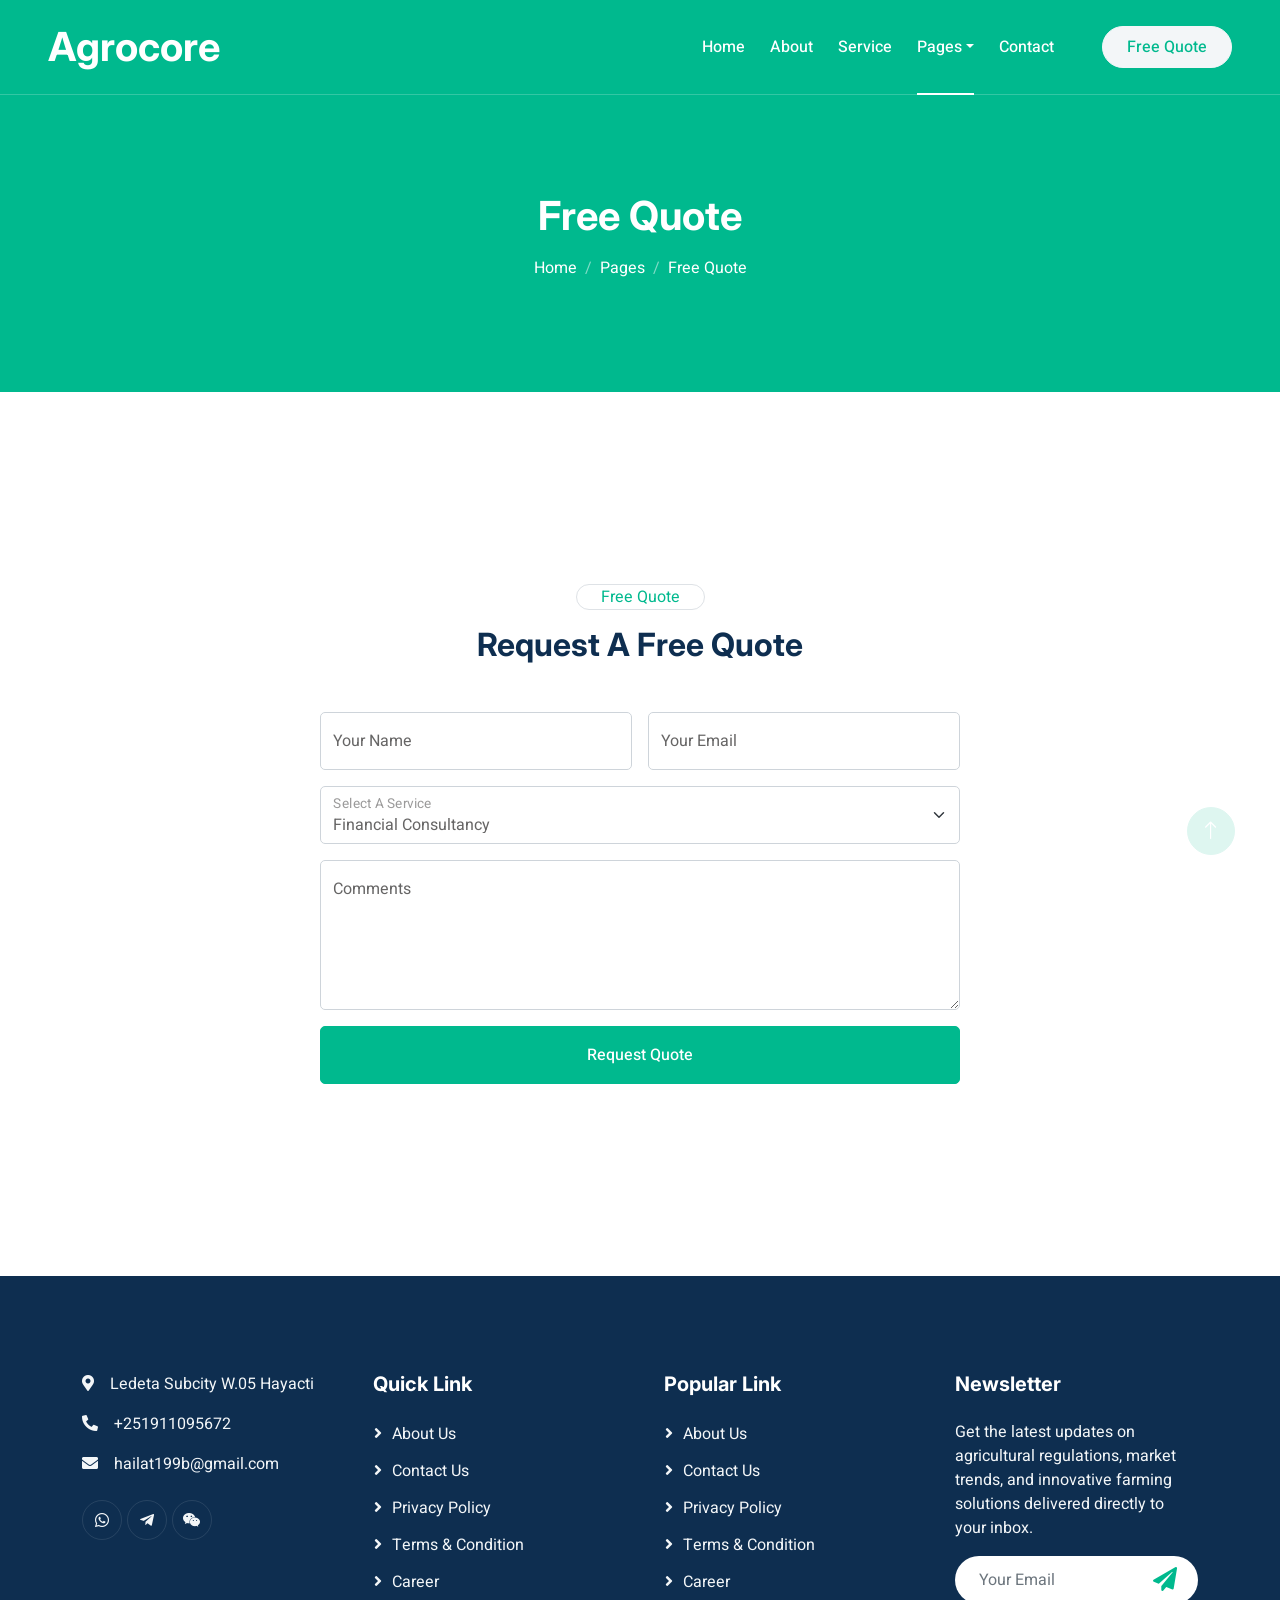
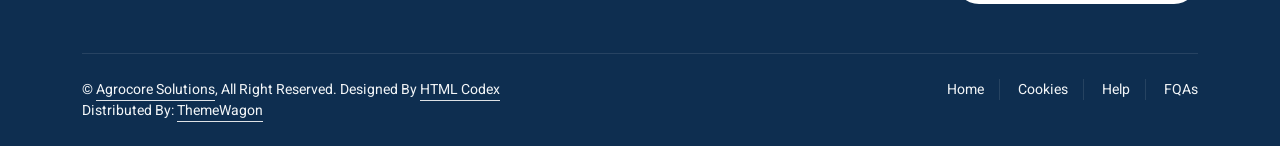
<file: quote.html>
<!DOCTYPE html>
<html lang="en">

<head>
    <meta charset="utf-8">
    <title>Agrocore Solutions</title>
    <meta content="width=device-width, initial-scale=1.0" name="viewport">
    <meta content="" name="keywords">
    <meta content="" name="description">

    <!-- Favicon -->
    <link href="img/favicon.ico" rel="icon">

    <!-- Google Web Fonts -->
    <link rel="preconnect" href="https://fonts.googleapis.com">
    <link rel="preconnect" href="https://fonts.gstatic.com" crossorigin>
    <link href="https://fonts.googleapis.com/css2?family=Heebo:wght@400;500;600&family=Inter:wght@700;800&display=swap" rel="stylesheet"> 

    <!-- Icon Font Stylesheet -->
    <link href="https://cdnjs.cloudflare.com/ajax/libs/font-awesome/5.10.0/css/all.min.css" rel="stylesheet">
    <link href="https://cdn.jsdelivr.net/npm/bootstrap-icons@1.4.1/font/bootstrap-icons.css" rel="stylesheet">

    <!-- Libraries Stylesheet -->
    <link href="lib/animate/animate.min.css" rel="stylesheet">
    <link href="lib/owlcarousel/assets/owl.carousel.min.css" rel="stylesheet">

    <!-- Customized Bootstrap Stylesheet -->
    <link href="css/bootstrap.min.css" rel="stylesheet">

    <!-- Template Stylesheet -->
    <link href="css/style.css" rel="stylesheet">
</head>

<body>
    <div class="container-xxl bg-white p-0">
        <!-- Spinner Start -->
        <div id="spinner" class="show bg-white position-fixed translate-middle w-100 vh-100 top-50 start-50 d-flex align-items-center justify-content-center">
            <div class="spinner-border text-primary" style="width: 3rem; height: 3rem;" role="status">
                <span class="sr-only">Loading...</span>
            </div>
        </div>
        <!-- Spinner End -->


        <!-- Navbar & Hero Start -->
        <div class="container-xxl position-relative p-0">
            <nav class="navbar navbar-expand-lg navbar-light px-4 px-lg-5 py-3 py-lg-0">
                <a href="index.html" class="navbar-brand p-0">
                    <h1 class="m-0">Agrocore</h1>
                    <!-- <img src="img/logo.png" alt="Logo"> -->
                </a>
                <button class="navbar-toggler" type="button" data-bs-toggle="collapse" data-bs-target="#navbarCollapse">
                    <span class="fa fa-bars"></span>
                </button>
                <div class="collapse navbar-collapse" id="navbarCollapse">
                    <div class="navbar-nav ms-auto py-0">
                        <a href="index.html" class="nav-item nav-link">Home</a>
                        <a href="about.html" class="nav-item nav-link">About</a>
                        <a href="service.html" class="nav-item nav-link">Service</a>
                        <div class="nav-item dropdown">
                            <a href="#" class="nav-link dropdown-toggle active" data-bs-toggle="dropdown">Pages</a>
                            <div class="dropdown-menu m-0">
                                <!-- <a href="feature.html" class="dropdown-item">Features</a> -->
                                <a href="quote.html" class="dropdown-item active">Free Quote</a>
                                <a href="team.html" class="dropdown-item">Our Team</a>
                                <a href="testimonial.html" class="dropdown-item">Testimonial</a>
                                <a href="404.html" class="dropdown-item">404 Page</a>
                            </div>
                        </div>
                        <a href="contact.html" class="nav-item nav-link">Contact</a>
                    </div>
                    <a href="" class="btn btn-light rounded-pill text-primary py-2 px-4 ms-lg-5">Free Quote</a>
                </div>
            </nav>

            <div class="container-xxl bg-primary page-header">
                <div class="container text-center">
                    <h1 class="text-white animated zoomIn mb-3">Free Quote</h1>
                    <nav aria-label="breadcrumb">
                        <ol class="breadcrumb justify-content-center">
                            <li class="breadcrumb-item"><a class="text-white" href="#">Home</a></li>
                            <li class="breadcrumb-item"><a class="text-white" href="#">Pages</a></li>
                            <li class="breadcrumb-item text-white active" aria-current="page">Free Quote</li>
                        </ol>
                    </nav>
                </div>
            </div>
        </div>
        <!-- Navbar & Hero End -->


        <!-- Quote Start -->
        <div class="container-xxl py-6">
            <div class="container">
                <div class="mx-auto text-center wow fadeInUp" data-wow-delay="0.1s" style="max-width: 600px;">
                    <div class="d-inline-block border rounded-pill text-primary px-4 mb-3">Free Quote</div>
                    <h2 class="mb-5">Request A Free Quote</h2>
                </div>
                <div class="row justify-content-center">
                    <div class="col-lg-7 wow fadeInUp" data-wow-delay="0.3s">
                        <form>
                            <div class="row g-3">
                                <div class="col-md-6">
                                    <div class="form-floating">
                                        <input type="text" class="form-control" id="name" placeholder="Your Name">
                                        <label for="name">Your Name</label>
                                    </div>
                                </div>
                                <div class="col-md-6">
                                    <div class="form-floating">
                                        <input type="email" class="form-control" id="email" placeholder="Your Email">
                                        <label for="email">Your Email</label>
                                    </div>
                                </div>
                                <div class="col-12">
                                    <div class="form-floating">
                                        <select class="form-select" id="floatingSelect" aria-label="Financial Consultancy">
                                            <option selected="">Financial Consultancy</option>
                                            <option value="1">Strategy Consultancy</option>
                                            <option value="2">Tax Consultancy</option>
                                        </select>
                                        <label for="floatingSelect">Select A Service</label>
                                    </div>
                                </div>
                                <div class="col-12">
                                    <div class="form-floating">
                                        <textarea class="form-control" placeholder="Leave a message here" id="message" style="height: 150px"></textarea>
                                        <label for="message">Comments</label>
                                    </div>
                                </div>
                                <div class="col-12">
                                    <button class="btn btn-primary w-100 py-3" type="submit">Request Quote</button>
                                </div>
                            </div>
                        </form>
                    </div>
                </div>
            </div>
        </div>
        <!-- Quote End -->
        

        <!-- Footer Start -->
        <div class="container-fluid bg-dark text-light footer pt-5 wow fadeIn" data-wow-delay="0.1s" style="margin-top: 6rem;">
            <div class="container py-5">
                <div class="row g-5">
                    <div class="col-md-6 col-lg-3">
                    <p><i class="fa fa-map-marker-alt me-3"></i>Ledeta Subcity W.05 Hayacti</p>
                        <p><i class="fa fa-phone-alt me-3"></i>+251911095672</p>
                        <p><i class="fa fa-envelope me-3"></i>hailat199b@gmail.com</p>
                         <div class="d-flex pt-2">
                         <a class="btn btn-outline-light btn-social" href="https://wa.me/251911095672"><i class="fab fa-whatsapp"></i></a>
                            <a class="btn btn-outline-light btn-social" href="https://t.me/+251911095672"><i class="fab fa-telegram-plane"></i></a>
                             <a class="btn btn-outline-light btn-social" href="#"><i class="fab fa-weixin"></i></a>
                        </div>
                    </div>
                    <div class="col-md-6 col-lg-3">
                        <h5 class="text-white mb-4">Quick Link</h5>
                        <a class="btn btn-link" href="">About Us</a>
                        <a class="btn btn-link" href="">Contact Us</a>
                        <a class="btn btn-link" href="">Privacy Policy</a>
                        <a class="btn btn-link" href="">Terms & Condition</a>
                        <a class="btn btn-link" href="">Career</a>
                    </div>
                    <div class="col-md-6 col-lg-3">
                        <h5 class="text-white mb-4">Popular Link</h5>
                        <a class="btn btn-link" href="">About Us</a>
                        <a class="btn btn-link" href="">Contact Us</a>
                        <a class="btn btn-link" href="">Privacy Policy</a>
                        <a class="btn btn-link" href="">Terms & Condition</a>
                        <a class="btn btn-link" href="">Career</a>
                    </div>
                    <div class="col-md-6 col-lg-3">
                        <h5 class="text-white mb-4">Newsletter</h5>
                        <p>Get the latest updates on agricultural regulations, market trends, and innovative farming solutions delivered directly to your inbox.</p>
                        <div class="position-relative w-100 mt-3">
                            <input class="form-control border-0 rounded-pill w-100 ps-4 pe-5" type="text" placeholder="Your Email" style="height: 48px;">
                            <button type="button" class="btn shadow-none position-absolute top-0 end-0 mt-1 me-2"><i class="fa fa-paper-plane text-primary fs-4"></i></button>
                        </div>
                    </div>
                </div>
            </div>
            <div class="container">
                <div class="copyright">
                    <div class="row">
                        <div class="col-md-6 text-center text-md-start mb-3 mb-md-0">
                            &copy; <a class="border-bottom" href="#">Agrocore Solutions</a>, All Right Reserved. 
							
							<!--/*** This template is free as long as you keep the footer author’s credit link/attribution link/backlink. If you'd like to use the template without the footer author’s credit link/attribution link/backlink, you can purchase the Credit Removal License from "https://htmlcodex.com/credit-removal". Thank you for your support. ***/-->
							Designed By <a class="border-bottom" href="https://htmlcodex.com">HTML Codex</a>
                            <br>Distributed By: <a class="border-bottom" href="https://themewagon.com" target="_blank">ThemeWagon</a>
                        </div>
                        <div class="col-md-6 text-center text-md-end">
                            <div class="footer-menu">
                                <a href="">Home</a>
                                <a href="">Cookies</a>
                                <a href="">Help</a>
                                <a href="">FQAs</a>
                            </div>
                        </div>
                    </div>
                </div>
            </div>
        </div>
        <!-- Footer End -->


        <!-- Back to Top -->
        <a href="#" class="btn btn-lg btn-primary btn-lg-square back-to-top"><i class="bi bi-arrow-up"></i></a>
    </div>

    <!-- JavaScript Libraries -->
    <script src="https://code.jquery.com/jquery-3.4.1.min.js"></script>
    <script src="https://cdn.jsdelivr.net/npm/bootstrap@5.0.0/dist/js/bootstrap.bundle.min.js"></script>
    <script src="lib/wow/wow.min.js"></script>
    <script src="lib/easing/easing.min.js"></script>
    <script src="lib/waypoints/waypoints.min.js"></script>
    <script src="lib/owlcarousel/owl.carousel.min.js"></script>

    <!-- Template Javascript -->
    <script src="js/main.js"></script>
</body>

</html>
</file>
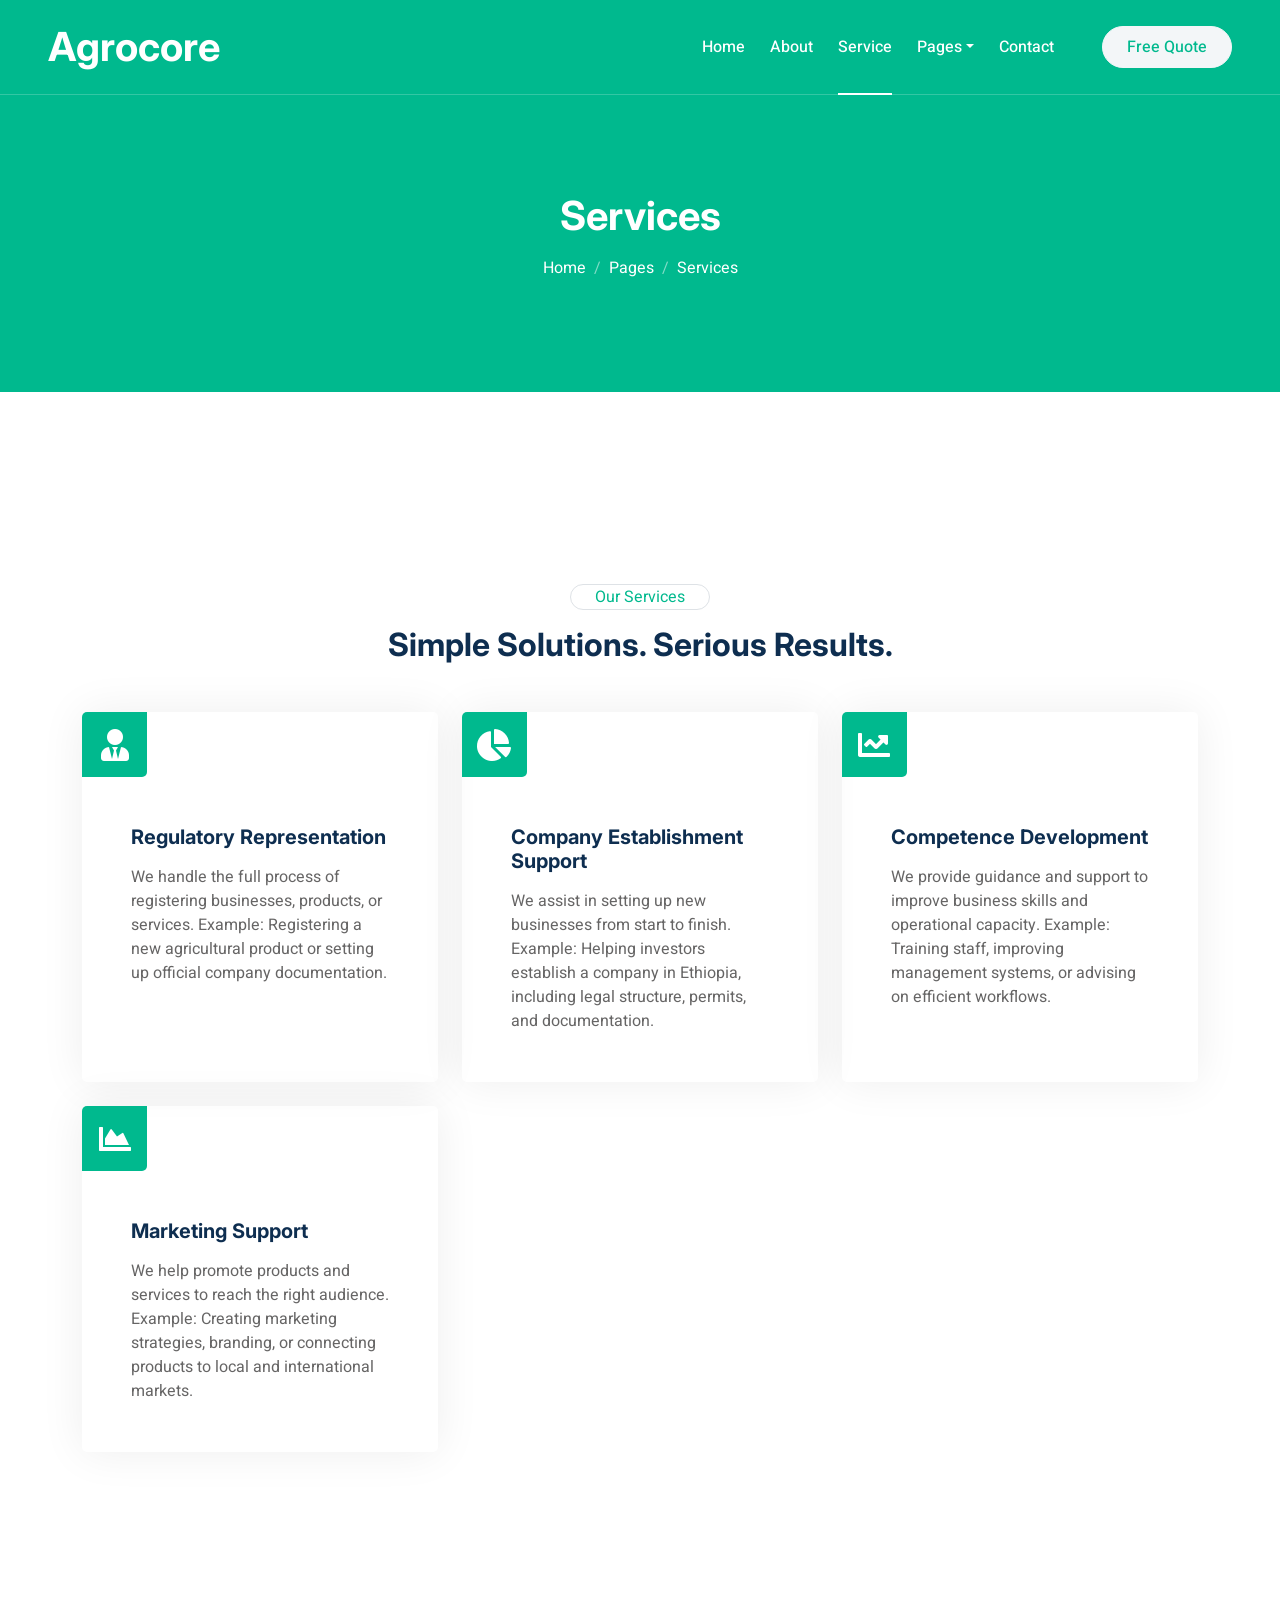
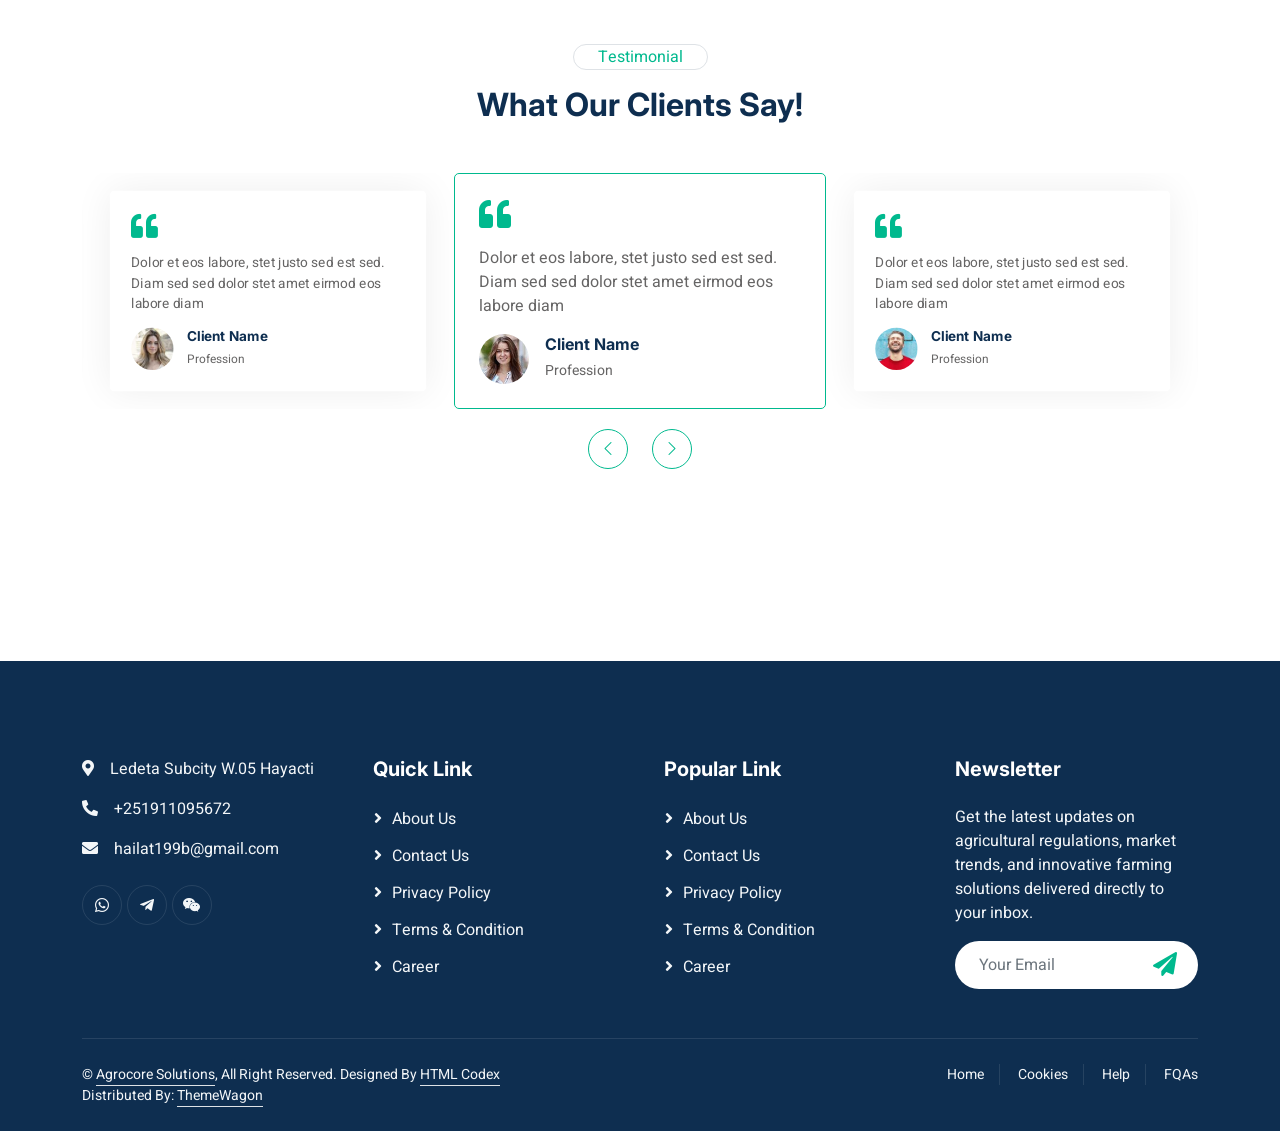
<file: service.html>
<!DOCTYPE html>
<html lang="en">

<head>
    <meta charset="utf-8">
    <title>Agrocore Solutions</title>
    <meta content="width=device-width, initial-scale=1.0" name="viewport">
    <meta content="" name="keywords">
    <meta content="" name="description">

    <!-- Favicon -->
    <link href="img/favicon.ico" rel="icon">

    <!-- Google Web Fonts -->
    <link rel="preconnect" href="https://fonts.googleapis.com">
    <link rel="preconnect" href="https://fonts.gstatic.com" crossorigin>
    <link href="https://fonts.googleapis.com/css2?family=Heebo:wght@400;500;600&family=Inter:wght@700;800&display=swap" rel="stylesheet"> 

    <!-- Icon Font Stylesheet -->
    <link href="https://cdnjs.cloudflare.com/ajax/libs/font-awesome/5.10.0/css/all.min.css" rel="stylesheet">
    <link href="https://cdn.jsdelivr.net/npm/bootstrap-icons@1.4.1/font/bootstrap-icons.css" rel="stylesheet">

    <!-- Libraries Stylesheet -->
    <link href="lib/animate/animate.min.css" rel="stylesheet">
    <link href="lib/owlcarousel/assets/owl.carousel.min.css" rel="stylesheet">

    <!-- Customized Bootstrap Stylesheet -->
    <link href="css/bootstrap.min.css" rel="stylesheet">

    <!-- Template Stylesheet -->
    <link href="css/style.css" rel="stylesheet">
</head>

<body>
    <div class="container-xxl bg-white p-0">
        <!-- Spinner Start -->
        <div id="spinner" class="show bg-white position-fixed translate-middle w-100 vh-100 top-50 start-50 d-flex align-items-center justify-content-center">
            <div class="spinner-border text-primary" style="width: 3rem; height: 3rem;" role="status">
                <span class="sr-only">Loading...</span>
            </div>
        </div>
        <!-- Spinner End -->


        <!-- Navbar & Hero Start -->
        <div class="container-xxl position-relative p-0">
            <nav class="navbar navbar-expand-lg navbar-light px-4 px-lg-5 py-3 py-lg-0">
                <a href="index.html" class="navbar-brand p-0">
                    <h1 class="m-0">Agrocore</h1>
                    <!-- <img src="img/logo.png" alt="Logo"> -->
                </a>
                <button class="navbar-toggler" type="button" data-bs-toggle="collapse" data-bs-target="#navbarCollapse">
                    <span class="fa fa-bars"></span>
                </button>
                <div class="collapse navbar-collapse" id="navbarCollapse">
                    <div class="navbar-nav ms-auto py-0">
                        <a href="index.html" class="nav-item nav-link">Home</a>
                        <a href="about.html" class="nav-item nav-link">About</a>
                        <a href="service.html" class="nav-item nav-link active">Service</a>
                        <div class="nav-item dropdown">
                            <a href="#" class="nav-link dropdown-toggle" data-bs-toggle="dropdown">Pages</a>
                            <div class="dropdown-menu m-0">
                                <!-- <a href="feature.html" class="dropdown-item">Features</a> -->
                                <a href="quote.html" class="dropdown-item">Free Quote</a>
                                <a href="team.html" class="dropdown-item">Our Team</a>
                                <a href="testimonial.html" class="dropdown-item">Testimonial</a>
                                <a href="404.html" class="dropdown-item">404 Page</a>
                            </div>
                        </div>
                        <a href="contact.html" class="nav-item nav-link">Contact</a>
                    </div>
                    <a href="" class="btn btn-light rounded-pill text-primary py-2 px-4 ms-lg-5">Free Quote</a>
                </div>
            </nav>

            <div class="container-xxl bg-primary page-header">
                <div class="container text-center">
                    <h1 class="text-white animated zoomIn mb-3">Services</h1>
                    <nav aria-label="breadcrumb">
                        <ol class="breadcrumb justify-content-center">
                            <li class="breadcrumb-item"><a class="text-white" href="#">Home</a></li>
                            <li class="breadcrumb-item"><a class="text-white" href="#">Pages</a></li>
                            <li class="breadcrumb-item text-white active" aria-current="page">Services</li>
                        </ol>
                    </nav>
                </div>
            </div>
        </div>
        <!-- Navbar & Hero End -->


        <!-- Service Start -->
        <div class="container-xxl py-6">
            <div class="container">
                <div class="mx-auto text-center wow fadeInUp" data-wow-delay="0.1s" style="max-width: 600px;">
                    <div class="d-inline-block border rounded-pill text-primary px-4 mb-3">Our Services</div>
                    <h2 class="mb-5">Simple Solutions. Serious Results.</h2>
                </div>
                <div class="row g-4">
                    <div class="col-lg-4 col-md-6 wow fadeInUp" data-wow-delay="0.1s">
                        <div class="service-item rounded h-100">
                            <div class="d-flex justify-content-between">
                                <div class="service-icon">
                                    <i class="fa fa-user-tie fa-2x"></i>
                                </div>
                                <a class="service-btn" href="">
                                    <i class="fa fa-link fa-2x"></i>
                                </a>
                            </div>
                            <div class="p-5">
                                <h5 class="mb-3">Regulatory Representation</h5>
                                <span>We handle the full process of registering businesses, products, or services.
                                Example: Registering a new agricultural product or setting up official company documentation.</span>
                            </div>
                        </div>
                    </div>
                    <div class="col-lg-4 col-md-6 wow fadeInUp" data-wow-delay="0.3s">
                        <div class="service-item rounded h-100">
                            <div class="d-flex justify-content-between">
                                <div class="service-icon">
                                    <i class="fa fa-chart-pie fa-2x"></i>
                                </div>
                                <a class="service-btn" href="">
                                    <i class="fa fa-link fa-2x"></i>
                                </a>
                            </div>
                            <div class="p-5">
                                <h5 class="mb-3">Company Establishment Support</h5>
                                <span>We assist in setting up new businesses from start to finish.
                                Example: Helping investors establish a company in Ethiopia, including legal structure, permits, and documentation.</span>
                            </div>
                        </div>
                    </div>
                    <div class="col-lg-4 col-md-6 wow fadeInUp" data-wow-delay="0.6s">
                        <div class="service-item rounded h-100">
                            <div class="d-flex justify-content-between">
                                <div class="service-icon">
                                    <i class="fa fa-chart-line fa-2x"></i>
                                </div>
                                <a class="service-btn" href="">
                                    <i class="fa fa-link fa-2x"></i>
                                </a>
                            </div>
                            <div class="p-5">
                                <h5 class="mb-3">Competence Development</h5>
                                <span>We provide guidance and support to improve business skills and operational capacity.
                                Example: Training staff, improving management systems, or advising on efficient workflows.</span>
                            </div>
                        </div>
                    </div>
                    <div class="col-lg-4 col-md-6 wow fadeInUp" data-wow-delay="0.1s">
                        <div class="service-item rounded h-100">
                            <div class="d-flex justify-content-between">
                                <div class="service-icon">
                                    <i class="fa fa-chart-area fa-2x"></i>
                                </div>
                                <a class="service-btn" href="">
                                    <i class="fa fa-link fa-2x"></i>
                                </a>
                            </div>
                            <div class="p-5">
                                <h5 class="mb-3">Marketing Support</h5>
                                <span>We help promote products and services to reach the right audience.
                                Example: Creating marketing strategies, branding, or connecting products to local and international markets.</span>
                            </div>
                        </div>
                    </div>
                    <!-- <div class="col-lg-4 col-md-6 wow fadeInUp" data-wow-delay="0.3s">
                        <div class="service-item rounded h-100">
                            <div class="d-flex justify-content-between">
                                <div class="service-icon">
                                    <i class="fa fa-balance-scale fa-2x"></i>
                                </div>
                                <a class="service-btn" href="">
                                    <i class="fa fa-link fa-2x"></i>
                                </a>
                            </div>
                            <div class="p-5">
                                <h5 class="mb-3">legal Advisory</h5>
                                <span>Erat ipsum justo amet duo et elitr dolor, est duo duo eos lorem sed diam stet diam sed stet lorem.</span>
                            </div>
                        </div>
                    </div> -->
                    <!-- <div class="col-lg-4 col-md-6 wow fadeInUp" data-wow-delay="0.6s">
                        <div class="service-item rounded h-100">
                            <div class="d-flex justify-content-between">
                                <div class="service-icon">
                                    <i class="fa fa-house-damage fa-2x"></i>
                                </div>
                                <a class="service-btn" href="">
                                    <i class="fa fa-link fa-2x"></i>
                                </a>
                            </div>
                            <div class="p-5">
                                <h5 class="mb-3">Tax & Insurance</h5>
                                <span>Erat ipsum justo amet duo et elitr dolor, est duo duo eos lorem sed diam stet diam sed stet lorem.</span>
                            </div>
                        </div>
                    </div> -->
                </div>
            </div>
        </div>
        <!-- Service End -->


        <!-- Testimonial Start -->
        <div class="container-xxl py-6">
            <div class="container">
                <div class="mx-auto text-center wow fadeInUp" data-wow-delay="0.1s" style="max-width: 600px;">
                    <div class="d-inline-block border rounded-pill text-primary px-4 mb-3">Testimonial</div>
                    <h2 class="mb-5">What Our Clients Say!</h2>
                </div>
                <div class="owl-carousel testimonial-carousel wow fadeInUp" data-wow-delay="0.1s">
                    <div class="testimonial-item rounded p-4">
                        <i class="fa fa-quote-left fa-2x text-primary mb-3"></i>
                        <p>Dolor et eos labore, stet justo sed est sed. Diam sed sed dolor stet amet eirmod eos labore diam</p>
                        <div class="d-flex align-items-center">
                            <img class="img-fluid flex-shrink-0 rounded-circle" src="img/testimonial-1.jpg">
                            <div class="ps-3">
                                <h6 class="mb-1">Client Name</h6>
                                <small>Profession</small>
                            </div>
                        </div>
                    </div>
                    <div class="testimonial-item rounded p-4">
                        <i class="fa fa-quote-left fa-2x text-primary mb-3"></i>
                        <p>Dolor et eos labore, stet justo sed est sed. Diam sed sed dolor stet amet eirmod eos labore diam</p>
                        <div class="d-flex align-items-center">
                            <img class="img-fluid flex-shrink-0 rounded-circle" src="img/testimonial-2.jpg">
                            <div class="ps-3">
                                <h6 class="mb-1">Client Name</h6>
                                <small>Profession</small>
                            </div>
                        </div>
                    </div>
                    <div class="testimonial-item rounded p-4">
                        <i class="fa fa-quote-left fa-2x text-primary mb-3"></i>
                        <p>Dolor et eos labore, stet justo sed est sed. Diam sed sed dolor stet amet eirmod eos labore diam</p>
                        <div class="d-flex align-items-center">
                            <img class="img-fluid flex-shrink-0 rounded-circle" src="img/testimonial-3.jpg">
                            <div class="ps-3">
                                <h6 class="mb-1">Client Name</h6>
                                <small>Profession</small>
                            </div>
                        </div>
                    </div>
                    <div class="testimonial-item rounded p-4">
                        <i class="fa fa-quote-left fa-2x text-primary mb-3"></i>
                        <p>Dolor et eos labore, stet justo sed est sed. Diam sed sed dolor stet amet eirmod eos labore diam</p>
                        <div class="d-flex align-items-center">
                            <img class="img-fluid flex-shrink-0 rounded-circle" src="img/testimonial-4.jpg">
                            <div class="ps-3">
                                <h6 class="mb-1">Client Name</h6>
                                <small>Profession</small>
                            </div>
                        </div>
                    </div>
                </div>
            </div>
        </div>
        <!-- Testimonial End -->
        

        <!-- Footer Start -->
        <div class="container-fluid bg-dark text-light footer pt-5 wow fadeIn" data-wow-delay="0.1s" style="margin-top: 6rem;">
            <div class="container py-5">
                <div class="row g-5">
                    <div class="col-md-6 col-lg-3">
                        <p><i class="fa fa-map-marker-alt me-3"></i>Ledeta Subcity W.05 Hayacti</p>
                        <p><i class="fa fa-phone-alt me-3"></i>+251911095672</p>
                        <p><i class="fa fa-envelope me-3"></i>hailat199b@gmail.com</p>
                     <div class="d-flex pt-2">
                         <a class="btn btn-outline-light btn-social" href="https://wa.me/251911095672"><i class="fab fa-whatsapp"></i></a>
                            <a class="btn btn-outline-light btn-social" href="https://t.me/+251911095672"><i class="fab fa-telegram-plane"></i></a>
                             <a class="btn btn-outline-light btn-social" href="#"><i class="fab fa-weixin"></i></a>
                        </div>
                    </div>
                    <div class="col-md-6 col-lg-3">
                        <h5 class="text-white mb-4">Quick Link</h5>
                        <a class="btn btn-link" href="">About Us</a>
                        <a class="btn btn-link" href="">Contact Us</a>
                        <a class="btn btn-link" href="">Privacy Policy</a>
                        <a class="btn btn-link" href="">Terms & Condition</a>
                        <a class="btn btn-link" href="">Career</a>
                    </div>
                    <div class="col-md-6 col-lg-3">
                        <h5 class="text-white mb-4">Popular Link</h5>
                        <a class="btn btn-link" href="">About Us</a>
                        <a class="btn btn-link" href="">Contact Us</a>
                        <a class="btn btn-link" href="">Privacy Policy</a>
                        <a class="btn btn-link" href="">Terms & Condition</a>
                        <a class="btn btn-link" href="">Career</a>
                    </div>
                    <div class="col-md-6 col-lg-3">
                        <h5 class="text-white mb-4">Newsletter</h5>
                        <p>Get the latest updates on agricultural regulations, market trends, and innovative farming solutions delivered directly to your inbox.</p>
                        <div class="position-relative w-100 mt-3">
                            <input class="form-control border-0 rounded-pill w-100 ps-4 pe-5" type="text" placeholder="Your Email" style="height: 48px;">
                            <button type="button" class="btn shadow-none position-absolute top-0 end-0 mt-1 me-2"><i class="fa fa-paper-plane text-primary fs-4"></i></button>
                        </div>
                    </div>
                </div>
            </div>
            <div class="container">
                <div class="copyright">
                    <div class="row">
                        <div class="col-md-6 text-center text-md-start mb-3 mb-md-0">
                            &copy; <a class="border-bottom" href="#">Agrocore Solutions</a>, All Right Reserved. 
							
							<!--/*** This template is free as long as you keep the footer author’s credit link/attribution link/backlink. If you'd like to use the template without the footer author’s credit link/attribution link/backlink, you can purchase the Credit Removal License from "https://htmlcodex.com/credit-removal". Thank you for your support. ***/-->
							Designed By <a class="border-bottom" href="https://htmlcodex.com">HTML Codex</a>
                            <br>Distributed By: <a class="border-bottom" href="https://themewagon.com" target="_blank">ThemeWagon</a>
                        </div>
                        <div class="col-md-6 text-center text-md-end">
                            <div class="footer-menu">
                                <a href="">Home</a>
                                <a href="">Cookies</a>
                                <a href="">Help</a>
                                <a href="">FQAs</a>
                            </div>
                        </div>
                    </div>
                </div>
            </div>
        </div>
        <!-- Footer End -->


        <!-- Back to Top -->
        <a href="#" class="btn btn-lg btn-primary btn-lg-square back-to-top"><i class="bi bi-arrow-up"></i></a>
    </div>

    <!-- JavaScript Libraries -->
    <script src="https://code.jquery.com/jquery-3.4.1.min.js"></script>
    <script src="https://cdn.jsdelivr.net/npm/bootstrap@5.0.0/dist/js/bootstrap.bundle.min.js"></script>
    <script src="lib/wow/wow.min.js"></script>
    <script src="lib/easing/easing.min.js"></script>
    <script src="lib/waypoints/waypoints.min.js"></script>
    <script src="lib/owlcarousel/owl.carousel.min.js"></script>

    <!-- Template Javascript -->
    <script src="js/main.js"></script>
</body>

</html>
</file>
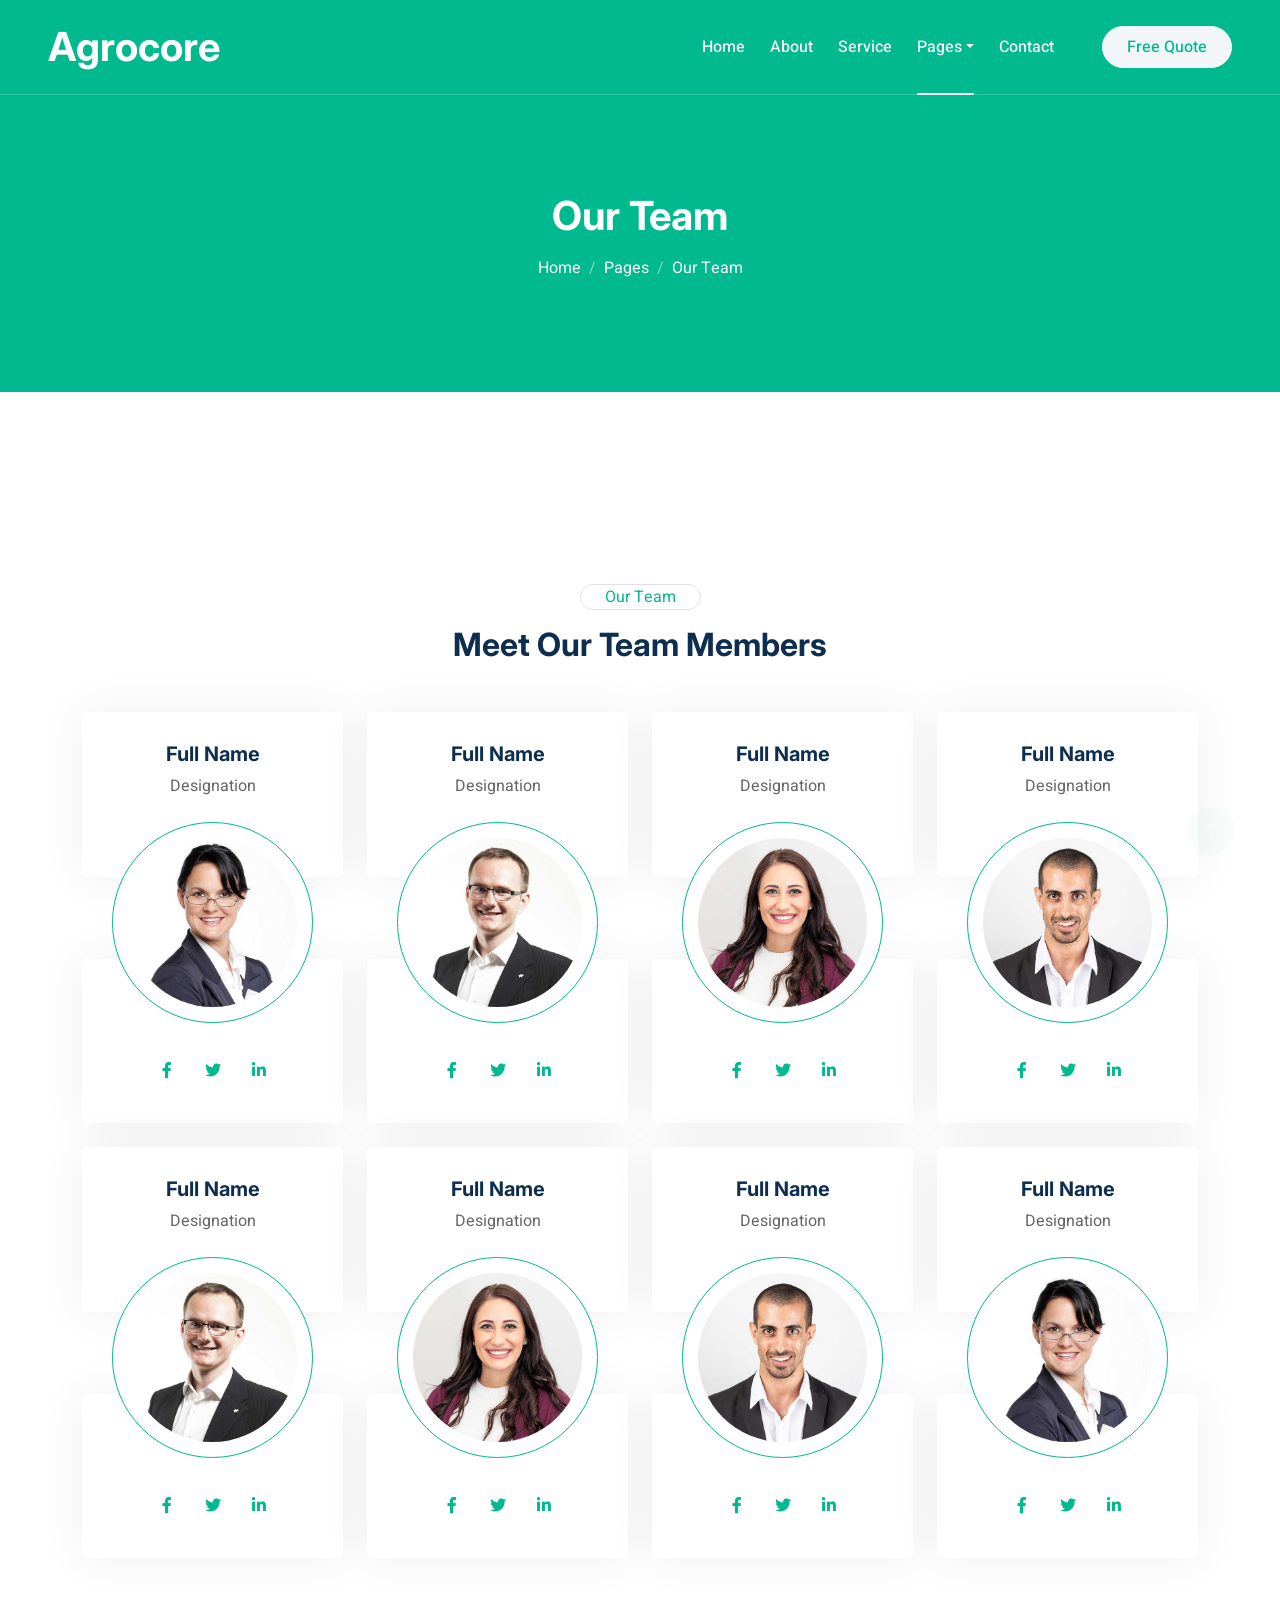
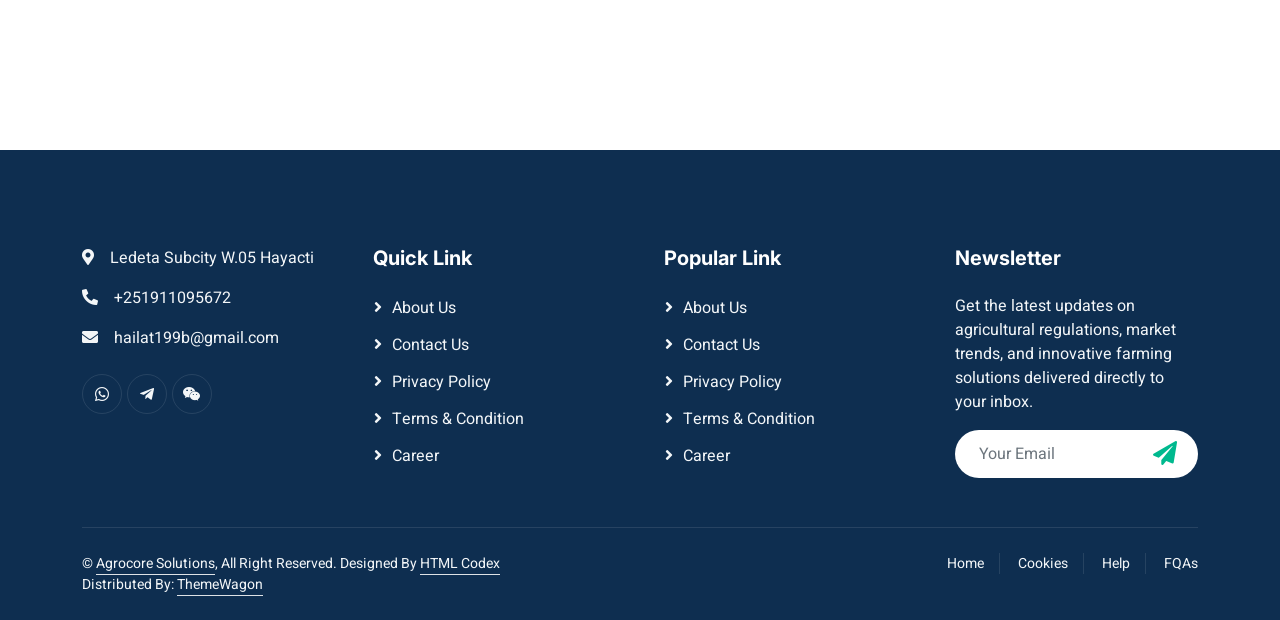
<file: team.html>
<!DOCTYPE html>
<html lang="en">

<head>
    <meta charset="utf-8">
    <title>Agrocore solutions</title>
    <meta content="width=device-width, initial-scale=1.0" name="viewport">
    <meta content="" name="keywords">
    <meta content="" name="description">

    <!-- Favicon -->
    <link href="img/favicon.ico" rel="icon">

    <!-- Google Web Fonts -->
    <link rel="preconnect" href="https://fonts.googleapis.com">
    <link rel="preconnect" href="https://fonts.gstatic.com" crossorigin>
    <link href="https://fonts.googleapis.com/css2?family=Heebo:wght@400;500;600&family=Inter:wght@700;800&display=swap" rel="stylesheet"> 

    <!-- Icon Font Stylesheet -->
    <link href="https://cdnjs.cloudflare.com/ajax/libs/font-awesome/5.10.0/css/all.min.css" rel="stylesheet">
    <link href="https://cdn.jsdelivr.net/npm/bootstrap-icons@1.4.1/font/bootstrap-icons.css" rel="stylesheet">

    <!-- Libraries Stylesheet -->
    <link href="lib/animate/animate.min.css" rel="stylesheet">
    <link href="lib/owlcarousel/assets/owl.carousel.min.css" rel="stylesheet">

    <!-- Customized Bootstrap Stylesheet -->
    <link href="css/bootstrap.min.css" rel="stylesheet">

    <!-- Template Stylesheet -->
    <link href="css/style.css" rel="stylesheet">
</head>

<body>
    <div class="container-xxl bg-white p-0">
        <!-- Spinner Start -->
        <div id="spinner" class="show bg-white position-fixed translate-middle w-100 vh-100 top-50 start-50 d-flex align-items-center justify-content-center">
            <div class="spinner-border text-primary" style="width: 3rem; height: 3rem;" role="status">
                <span class="sr-only">Loading...</span>
            </div>
        </div>
        <!-- Spinner End -->


        <!-- Navbar & Hero Start -->
        <div class="container-xxl position-relative p-0">
            <nav class="navbar navbar-expand-lg navbar-light px-4 px-lg-5 py-3 py-lg-0">
                <a href="index.html" class="navbar-brand p-0">
                    <h1 class="m-0">Agrocore</h1>
                    <!-- <img src="img/logo.png" alt="Logo"> -->
                </a>
                <button class="navbar-toggler" type="button" data-bs-toggle="collapse" data-bs-target="#navbarCollapse">
                    <span class="fa fa-bars"></span>
                </button>
                <div class="collapse navbar-collapse" id="navbarCollapse">
                    <div class="navbar-nav ms-auto py-0">
                        <a href="index.html" class="nav-item nav-link">Home</a>
                        <a href="about.html" class="nav-item nav-link">About</a>
                        <a href="service.html" class="nav-item nav-link">Service</a>
                        <div class="nav-item dropdown">
                            <a href="#" class="nav-link dropdown-toggle active" data-bs-toggle="dropdown">Pages</a>
                            <div class="dropdown-menu m-0">
                                <!-- <a href="feature.html" class="dropdown-item">Features</a> -->
                                <a href="quote.html" class="dropdown-item">Free Quote</a>
                                <a href="team.html" class="dropdown-item active">Our Team</a>
                                <a href="testimonial.html" class="dropdown-item">Testimonial</a>
                                <a href="404.html" class="dropdown-item">404 Page</a>
                            </div>
                        </div>
                        <a href="contact.html" class="nav-item nav-link">Contact</a>
                    </div>
                    <a href="" class="btn btn-light rounded-pill text-primary py-2 px-4 ms-lg-5">Free Quote</a>
                </div>
            </nav>

            <div class="container-xxl bg-primary page-header">
                <div class="container text-center">
                    <h1 class="text-white animated zoomIn mb-3">Our Team</h1>
                    <nav aria-label="breadcrumb">
                        <ol class="breadcrumb justify-content-center">
                            <li class="breadcrumb-item"><a class="text-white" href="#">Home</a></li>
                            <li class="breadcrumb-item"><a class="text-white" href="#">Pages</a></li>
                            <li class="breadcrumb-item text-white active" aria-current="page">Our Team</li>
                        </ol>
                    </nav>
                </div>
            </div>
        </div>
        <!-- Navbar & Hero End -->


        <!-- Team Start -->
        <div class="container-xxl py-6">
            <div class="container">
                <div class="mx-auto text-center wow fadeInUp" data-wow-delay="0.1s" style="max-width: 600px;">
                    <div class="d-inline-block border rounded-pill text-primary px-4 mb-3">Our Team</div>
                    <h2 class="mb-5">Meet Our Team Members</h2>
                </div>
                <div class="row g-4">
                    <div class="col-lg-3 col-md-6 wow fadeInUp" data-wow-delay="0.1s">
                        <div class="team-item">
                            <h5>Full Name</h5>
                            <p class="mb-4">Designation</p>
                            <img class="img-fluid rounded-circle w-100 mb-4" src="img/team-1.jpg" alt="">
                            <div class="d-flex justify-content-center">
                                <a class="btn btn-square text-primary bg-white m-1" href=""><i class="fab fa-facebook-f"></i></a>
                                <a class="btn btn-square text-primary bg-white m-1" href=""><i class="fab fa-twitter"></i></a>
                                <a class="btn btn-square text-primary bg-white m-1" href=""><i class="fab fa-linkedin-in"></i></a>
                            </div>
                        </div>
                    </div>
                    <div class="col-lg-3 col-md-6 wow fadeInUp" data-wow-delay="0.3s">
                        <div class="team-item">
                            <h5>Full Name</h5>
                            <p class="mb-4">Designation</p>
                            <img class="img-fluid rounded-circle w-100 mb-4" src="img/team-2.jpg" alt="">
                            <div class="d-flex justify-content-center">
                                <a class="btn btn-square text-primary bg-white m-1" href=""><i class="fab fa-facebook-f"></i></a>
                                <a class="btn btn-square text-primary bg-white m-1" href=""><i class="fab fa-twitter"></i></a>
                                <a class="btn btn-square text-primary bg-white m-1" href=""><i class="fab fa-linkedin-in"></i></a>
                            </div>
                        </div>
                    </div>
                    <div class="col-lg-3 col-md-6 wow fadeInUp" data-wow-delay="0.5s">
                        <div class="team-item">
                            <h5>Full Name</h5>
                            <p class="mb-4">Designation</p>
                            <img class="img-fluid rounded-circle w-100 mb-4" src="img/team-3.jpg" alt="">
                            <div class="d-flex justify-content-center">
                                <a class="btn btn-square text-primary bg-white m-1" href=""><i class="fab fa-facebook-f"></i></a>
                                <a class="btn btn-square text-primary bg-white m-1" href=""><i class="fab fa-twitter"></i></a>
                                <a class="btn btn-square text-primary bg-white m-1" href=""><i class="fab fa-linkedin-in"></i></a>
                            </div>
                        </div>
                    </div>
                    <div class="col-lg-3 col-md-6 wow fadeInUp" data-wow-delay="0.7s">
                        <div class="team-item">
                            <h5>Full Name</h5>
                            <p class="mb-4">Designation</p>
                            <img class="img-fluid rounded-circle w-100 mb-4" src="img/team-4.jpg" alt="">
                            <div class="d-flex justify-content-center">
                                <a class="btn btn-square text-primary bg-white m-1" href=""><i class="fab fa-facebook-f"></i></a>
                                <a class="btn btn-square text-primary bg-white m-1" href=""><i class="fab fa-twitter"></i></a>
                                <a class="btn btn-square text-primary bg-white m-1" href=""><i class="fab fa-linkedin-in"></i></a>
                            </div>
                        </div>
                    </div>
                    <div class="col-lg-3 col-md-6 wow fadeInUp" data-wow-delay="0.1s">
                        <div class="team-item">
                            <h5>Full Name</h5>
                            <p class="mb-4">Designation</p>
                            <img class="img-fluid rounded-circle w-100 mb-4" src="img/team-2.jpg" alt="">
                            <div class="d-flex justify-content-center">
                                <a class="btn btn-square text-primary bg-white m-1" href=""><i class="fab fa-facebook-f"></i></a>
                                <a class="btn btn-square text-primary bg-white m-1" href=""><i class="fab fa-twitter"></i></a>
                                <a class="btn btn-square text-primary bg-white m-1" href=""><i class="fab fa-linkedin-in"></i></a>
                            </div>
                        </div>
                    </div>
                    <div class="col-lg-3 col-md-6 wow fadeInUp" data-wow-delay="0.3s">
                        <div class="team-item">
                            <h5>Full Name</h5>
                            <p class="mb-4">Designation</p>
                            <img class="img-fluid rounded-circle w-100 mb-4" src="img/team-3.jpg" alt="">
                            <div class="d-flex justify-content-center">
                                <a class="btn btn-square text-primary bg-white m-1" href=""><i class="fab fa-facebook-f"></i></a>
                                <a class="btn btn-square text-primary bg-white m-1" href=""><i class="fab fa-twitter"></i></a>
                                <a class="btn btn-square text-primary bg-white m-1" href=""><i class="fab fa-linkedin-in"></i></a>
                            </div>
                        </div>
                    </div>
                    <div class="col-lg-3 col-md-6 wow fadeInUp" data-wow-delay="0.5s">
                        <div class="team-item">
                            <h5>Full Name</h5>
                            <p class="mb-4">Designation</p>
                            <img class="img-fluid rounded-circle w-100 mb-4" src="img/team-4.jpg" alt="">
                            <div class="d-flex justify-content-center">
                                <a class="btn btn-square text-primary bg-white m-1" href=""><i class="fab fa-facebook-f"></i></a>
                                <a class="btn btn-square text-primary bg-white m-1" href=""><i class="fab fa-twitter"></i></a>
                                <a class="btn btn-square text-primary bg-white m-1" href=""><i class="fab fa-linkedin-in"></i></a>
                            </div>
                        </div>
                    </div>
                    <div class="col-lg-3 col-md-6 wow fadeInUp" data-wow-delay="0.7s">
                        <div class="team-item">
                            <h5>Full Name</h5>
                            <p class="mb-4">Designation</p>
                            <img class="img-fluid rounded-circle w-100 mb-4" src="img/team-1.jpg" alt="">
                            <div class="d-flex justify-content-center">
                                <a class="btn btn-square text-primary bg-white m-1" href=""><i class="fab fa-facebook-f"></i></a>
                                <a class="btn btn-square text-primary bg-white m-1" href=""><i class="fab fa-twitter"></i></a>
                                <a class="btn btn-square text-primary bg-white m-1" href=""><i class="fab fa-linkedin-in"></i></a>
                            </div>
                        </div>
                    </div>
                </div>
            </div>
        </div>
        <!-- Team End -->
        

        <!-- Footer Start -->
        <div class="container-fluid bg-dark text-light footer pt-5 wow fadeIn" data-wow-delay="0.1s" style="margin-top: 6rem;">
            <div class="container py-5">
                <div class="row g-5">
                    <div class="col-md-6 col-lg-3">
                        <p><i class="fa fa-map-marker-alt me-3"></i>Ledeta Subcity W.05 Hayacti</p>
                        <p><i class="fa fa-phone-alt me-3"></i>+251911095672</p>
                        <p><i class="fa fa-envelope me-3"></i>hailat199b@gmail.com</p>
                         <div class="d-flex pt-2">
                         <a class="btn btn-outline-light btn-social" href="https://wa.me/251911095672"><i class="fab fa-whatsapp"></i></a>
                            <a class="btn btn-outline-light btn-social" href="https://t.me/+251911095672"><i class="fab fa-telegram-plane"></i></a>
                             <a class="btn btn-outline-light btn-social" href="#"><i class="fab fa-weixin"></i></a>
                        </div>
                    </div>
                    <div class="col-md-6 col-lg-3">
                        <h5 class="text-white mb-4">Quick Link</h5>
                        <a class="btn btn-link" href="">About Us</a>
                        <a class="btn btn-link" href="">Contact Us</a>
                        <a class="btn btn-link" href="">Privacy Policy</a>
                        <a class="btn btn-link" href="">Terms & Condition</a>
                        <a class="btn btn-link" href="">Career</a>
                    </div>
                    <div class="col-md-6 col-lg-3">
                        <h5 class="text-white mb-4">Popular Link</h5>
                        <a class="btn btn-link" href="">About Us</a>
                        <a class="btn btn-link" href="">Contact Us</a>
                        <a class="btn btn-link" href="">Privacy Policy</a>
                        <a class="btn btn-link" href="">Terms & Condition</a>
                        <a class="btn btn-link" href="">Career</a>
                    </div>
                    <div class="col-md-6 col-lg-3">
                        <h5 class="text-white mb-4">Newsletter</h5>
                        <p>Get the latest updates on agricultural regulations, market trends, and innovative farming solutions delivered directly to your inbox.</p>
                        <div class="position-relative w-100 mt-3">
                            <input class="form-control border-0 rounded-pill w-100 ps-4 pe-5" type="text" placeholder="Your Email" style="height: 48px;">
                            <button type="button" class="btn shadow-none position-absolute top-0 end-0 mt-1 me-2"><i class="fa fa-paper-plane text-primary fs-4"></i></button>
                        </div>
                    </div>
                </div>
            </div>
            <div class="container">
                <div class="copyright">
                    <div class="row">
                        <div class="col-md-6 text-center text-md-start mb-3 mb-md-0">
                            &copy; <a class="border-bottom" href="#">Agrocore Solutions</a>, All Right Reserved. 
							
							<!--/*** This template is free as long as you keep the footer author’s credit link/attribution link/backlink. If you'd like to use the template without the footer author’s credit link/attribution link/backlink, you can purchase the Credit Removal License from "https://htmlcodex.com/credit-removal". Thank you for your support. ***/-->
							Designed By <a class="border-bottom" href="https://htmlcodex.com">HTML Codex</a>
                            <br>Distributed By: <a class="border-bottom" href="https://themewagon.com" target="_blank">ThemeWagon</a>
                        </div>
                        <div class="col-md-6 text-center text-md-end">
                            <div class="footer-menu">
                                <a href="">Home</a>
                                <a href="">Cookies</a>
                                <a href="">Help</a>
                                <a href="">FQAs</a>
                            </div>
                        </div>
                    </div>
                </div>
            </div>
        </div>
        <!-- Footer End -->


        <!-- Back to Top -->
        <a href="#" class="btn btn-lg btn-primary btn-lg-square back-to-top"><i class="bi bi-arrow-up"></i></a>
    </div>

    <!-- JavaScript Libraries -->
    <script src="https://code.jquery.com/jquery-3.4.1.min.js"></script>
    <script src="https://cdn.jsdelivr.net/npm/bootstrap@5.0.0/dist/js/bootstrap.bundle.min.js"></script>
    <script src="lib/wow/wow.min.js"></script>
    <script src="lib/easing/easing.min.js"></script>
    <script src="lib/waypoints/waypoints.min.js"></script>
    <script src="lib/owlcarousel/owl.carousel.min.js"></script>

    <!-- Template Javascript -->
    <script src="js/main.js"></script>
</body>

</html>
</file>
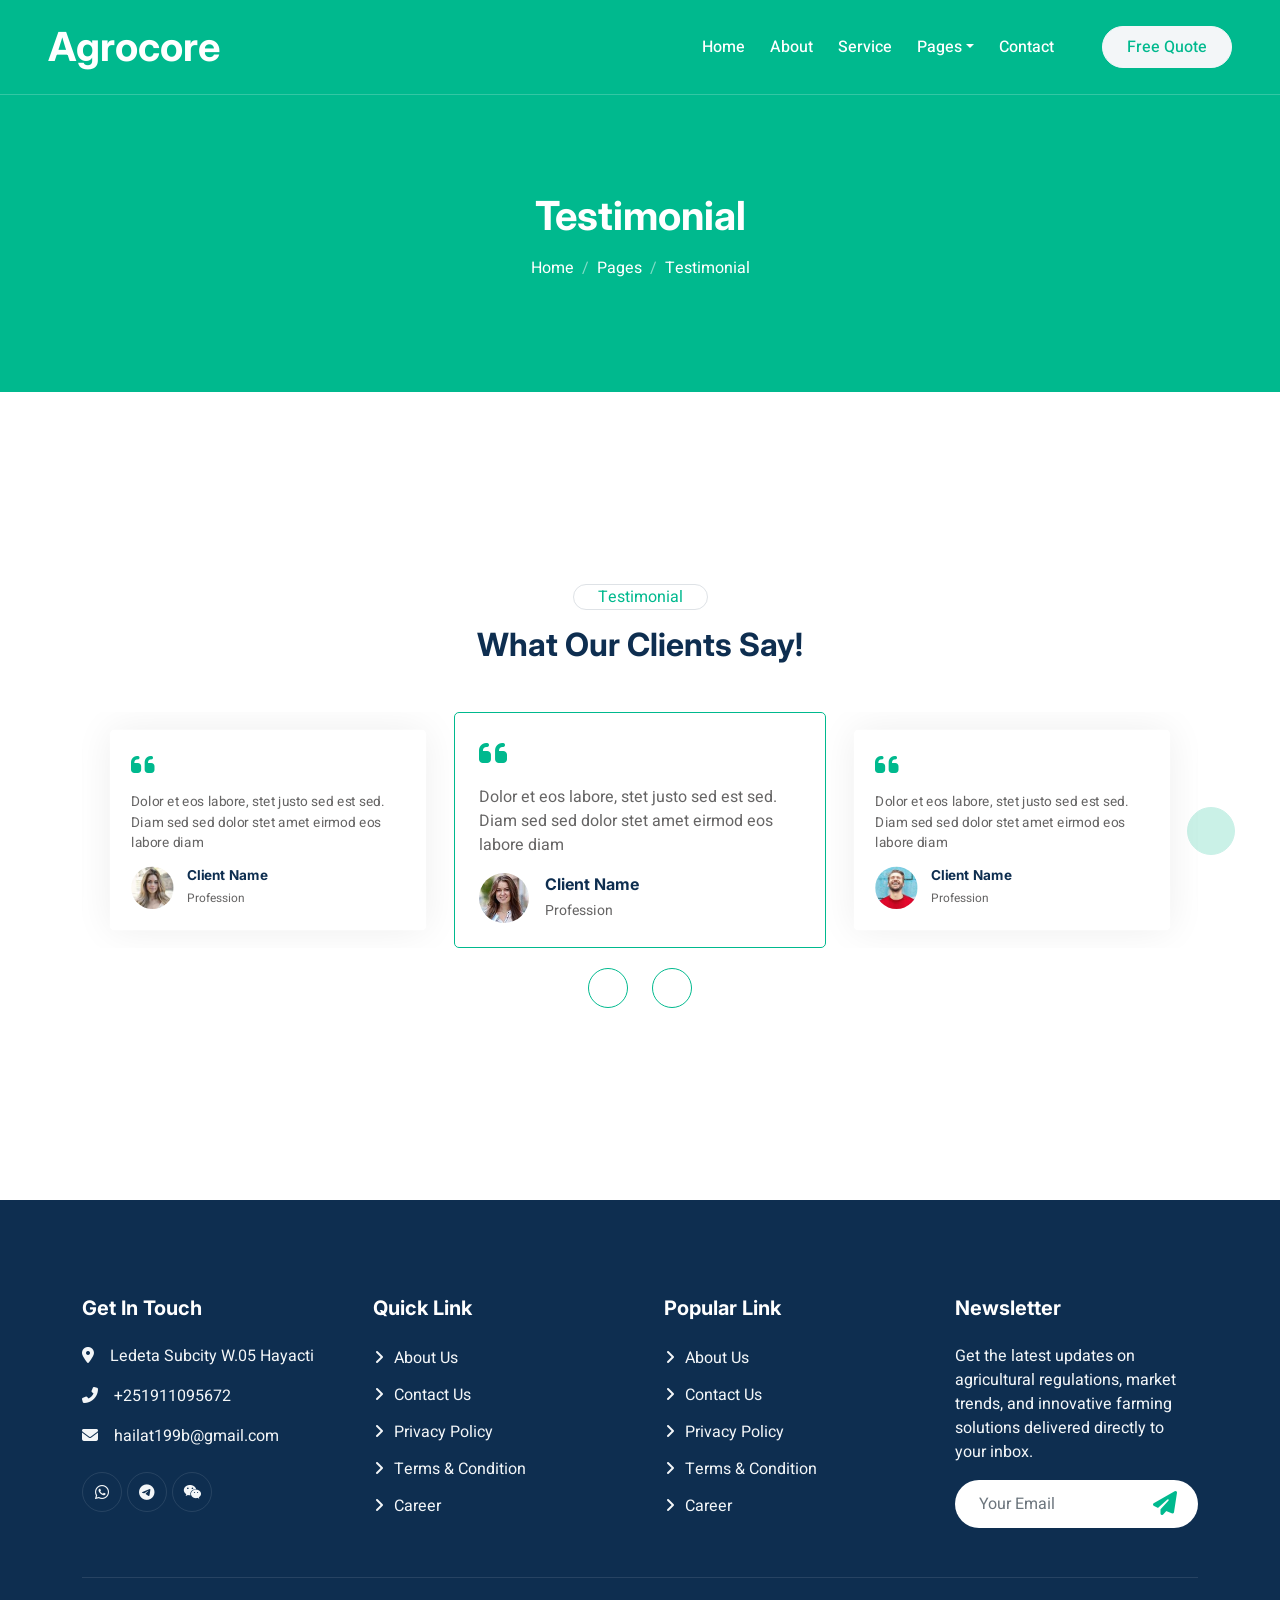
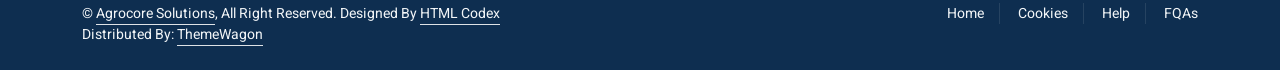
<file: testimonial.html>
<!DOCTYPE html>
<html lang="en">

<head>
    <meta charset="utf-8">
    <title>Agrocore Solutions</title>
    <meta content="width=device-width, initial-scale=1.0" name="viewport">
    <meta content="" name="keywords">
    <meta content="" name="description">

    <!-- Favicon -->
    <link href="img/favicon.ico" rel="icon">

    <!-- Google Web Fonts -->
    <link rel="preconnect" href="https://fonts.googleapis.com">
    <link rel="preconnect" href="https://fonts.gstatic.com" crossorigin>
    <link href="https://fonts.googleapis.com/css2?family=Heebo:wght@400;500;600&family=Inter:wght@700;800&display=swap" rel="stylesheet"> 

    <!-- Icon Font Stylesheet -->
    <!-- <link href="https://cdnjs.cloudflare.com/ajax/libs/font-awesome/5.10.0/css/all.min.css" rel="stylesheet">
    <link href="https://cdn.jsdelivr.net/npm/bootstrap-icons@1.4.1/font/bootstrap-icons.css" rel="stylesheet"> -->
    <link rel="stylesheet" href="https://cdnjs.cloudflare.com/ajax/libs/font-awesome/6.5.0/css/all.min.css">

    <!-- Libraries Stylesheet -->
    <link href="lib/animate/animate.min.css" rel="stylesheet">
    <link href="lib/owlcarousel/assets/owl.carousel.min.css" rel="stylesheet">

    <!-- Customized Bootstrap Stylesheet -->
    <link href="css/bootstrap.min.css" rel="stylesheet">

    <!-- Template Stylesheet -->
    <link href="css/style.css" rel="stylesheet">
</head>

<body>
    <div class="container-xxl bg-white p-0">
        <!-- Spinner Start -->
        <div id="spinner" class="show bg-white position-fixed translate-middle w-100 vh-100 top-50 start-50 d-flex align-items-center justify-content-center">
            <div class="spinner-border text-primary" style="width: 3rem; height: 3rem;" role="status">
                <span class="sr-only">Loading...</span>
            </div>
        </div>
        <!-- Spinner End -->


        <!-- Navbar & Hero Start -->
        <div class="container-xxl position-relative p-0">
            <nav class="navbar navbar-expand-lg navbar-light px-4 px-lg-5 py-3 py-lg-0">
                <a href="index.html" class="navbar-brand p-0">
                    <h1 class="m-0">Agrocore</h1>
                    <!-- <img src="img/logo.png" alt="Logo"> -->
                </a>
                <button class="navbar-toggler" type="button" data-bs-toggle="collapse" data-bs-target="#navbarCollapse">
                    <span class="fa fa-bars"></span>
                </button>
                <div class="collapse navbar-collapse" id="navbarCollapse">
                    <div class="navbar-nav ms-auto py-0">
                        <a href="index.html" class="nav-item nav-link">Home</a>
                        <a href="about.html" class="nav-item nav-link">About</a>
                        <a href="service.html" class="nav-item nav-link">Service</a>
                        <div class="nav-item dropdown">
                            <a href="#" class="nav-link dropdown-toggle" data-bs-toggle="dropdown">Pages</a>
                            <div class="dropdown-menu m-0">
                                <!-- <a href="feature.html" class="dropdown-item">Features</a> -->
                                <a href="quote.html" class="dropdown-item">Free Quote</a>
                                <a href="team.html" class="dropdown-item">Our Team</a>
                                <a href="testimonial.html" class="dropdown-item active">Testimonial</a>
                                <a href="404.html" class="dropdown-item">404 Page</a>
                            </div>
                        </div>
                        <a href="contact.html" class="nav-item nav-link">Contact</a>
                    </div>
                    <a href="" class="btn btn-light rounded-pill text-primary py-2 px-4 ms-lg-5">Free Quote</a>
                </div>
            </nav>

            <div class="container-xxl bg-primary page-header">
                <div class="container text-center">
                    <h1 class="text-white animated zoomIn mb-3">Testimonial</h1>
                    <nav aria-label="breadcrumb">
                        <ol class="breadcrumb justify-content-center">
                            <li class="breadcrumb-item"><a class="text-white" href="#">Home</a></li>
                            <li class="breadcrumb-item"><a class="text-white" href="#">Pages</a></li>
                            <li class="breadcrumb-item text-white active" aria-current="page">Testimonial</li>
                        </ol>
                    </nav>
                </div>
            </div>
        </div>
        <!-- Navbar & Hero End -->


        <!-- Testimonial Start -->
        <div class="container-xxl py-6">
            <div class="container">
                <div class="mx-auto text-center wow fadeInUp" data-wow-delay="0.1s" style="max-width: 600px;">
                    <div class="d-inline-block border rounded-pill text-primary px-4 mb-3">Testimonial</div>
                    <h2 class="mb-5">What Our Clients Say!</h2>
                </div>
                <div class="owl-carousel testimonial-carousel wow fadeInUp" data-wow-delay="0.1s">
                    <div class="testimonial-item rounded p-4">
                        <i class="fa fa-quote-left fa-2x text-primary mb-3"></i>
                        <p>Dolor et eos labore, stet justo sed est sed. Diam sed sed dolor stet amet eirmod eos labore diam</p>
                        <div class="d-flex align-items-center">
                            <img class="img-fluid flex-shrink-0 rounded-circle" src="img/testimonial-1.jpg">
                            <div class="ps-3">
                                <h6 class="mb-1">Client Name</h6>
                                <small>Profession</small>
                            </div>
                        </div>
                    </div>
                    <div class="testimonial-item rounded p-4">
                        <i class="fa fa-quote-left fa-2x text-primary mb-3"></i>
                        <p>Dolor et eos labore, stet justo sed est sed. Diam sed sed dolor stet amet eirmod eos labore diam</p>
                        <div class="d-flex align-items-center">
                            <img class="img-fluid flex-shrink-0 rounded-circle" src="img/testimonial-2.jpg">
                            <div class="ps-3">
                                <h6 class="mb-1">Client Name</h6>
                                <small>Profession</small>
                            </div>
                        </div>
                    </div>
                    <div class="testimonial-item rounded p-4">
                        <i class="fa fa-quote-left fa-2x text-primary mb-3"></i>
                        <p>Dolor et eos labore, stet justo sed est sed. Diam sed sed dolor stet amet eirmod eos labore diam</p>
                        <div class="d-flex align-items-center">
                            <img class="img-fluid flex-shrink-0 rounded-circle" src="img/testimonial-3.jpg">
                            <div class="ps-3">
                                <h6 class="mb-1">Client Name</h6>
                                <small>Profession</small>
                            </div>
                        </div>
                    </div>
                    <div class="testimonial-item rounded p-4">
                        <i class="fa fa-quote-left fa-2x text-primary mb-3"></i>
                        <p>Dolor et eos labore, stet justo sed est sed. Diam sed sed dolor stet amet eirmod eos labore diam</p>
                        <div class="d-flex align-items-center">
                            <img class="img-fluid flex-shrink-0 rounded-circle" src="img/testimonial-4.jpg">
                            <div class="ps-3">
                                <h6 class="mb-1">Client Name</h6>
                                <small>Profession</small>
                            </div>
                        </div>
                    </div>
                </div>
            </div>
        </div>
        <!-- Testimonial End -->
        

        <!-- Footer Start -->
        <div class="container-fluid bg-dark text-light footer pt-5 wow fadeIn" data-wow-delay="0.1s" style="margin-top: 6rem;">
            <div class="container py-5">
                <div class="row g-5">
                    <div class="col-md-6 col-lg-3">
                        <h5 class="text-white mb-4">Get In Touch</h5>
                        <p><i class="fa fa-map-marker-alt me-3"></i>Ledeta Subcity W.05 Hayacti</p>
                        <p><i class="fa fa-phone-alt me-3"></i>+251911095672</p>
                        <p><i class="fa fa-envelope me-3"></i>hailat199b@gmail.com</p>
                         <div class="d-flex pt-2">
                         <a class="btn btn-outline-light btn-social" href="https://wa.me/251911095672"><i class="fab fa-whatsapp"></i></a>
                            <a class="btn btn-outline-light btn-social" href="https://t.me/+251911095672"><i class="fab fa-telegram-plane"></i></a>
                             <a class="btn btn-outline-light btn-social" href="#"><i class="fab fa-weixin"></i></a>
                        </div>
                    </div>
                    <div class="col-md-6 col-lg-3">
                        <h5 class="text-white mb-4">Quick Link</h5>
                        <a class="btn btn-link" href="">About Us</a>
                        <a class="btn btn-link" href="">Contact Us</a>
                        <a class="btn btn-link" href="">Privacy Policy</a>
                        <a class="btn btn-link" href="">Terms & Condition</a>
                        <a class="btn btn-link" href="">Career</a>
                    </div>
                    <div class="col-md-6 col-lg-3">
                        <h5 class="text-white mb-4">Popular Link</h5>
                        <a class="btn btn-link" href="">About Us</a>
                        <a class="btn btn-link" href="">Contact Us</a>
                        <a class="btn btn-link" href="">Privacy Policy</a>
                        <a class="btn btn-link" href="">Terms & Condition</a>
                        <a class="btn btn-link" href="">Career</a>
                    </div>
                    <div class="col-md-6 col-lg-3">
                        <h5 class="text-white mb-4">Newsletter</h5>
                        <p>Get the latest updates on agricultural regulations, market trends, and innovative farming solutions delivered directly to your inbox.</p>
                        <div class="position-relative w-100 mt-3">
                            <input class="form-control border-0 rounded-pill w-100 ps-4 pe-5" type="text" placeholder="Your Email" style="height: 48px;">
                            <button type="button" class="btn shadow-none position-absolute top-0 end-0 mt-1 me-2"><i class="fa fa-paper-plane text-primary fs-4"></i></button>
                        </div>
                    </div>
                </div>
            </div>
            <div class="container">
                <div class="copyright">
                    <div class="row">
                        <div class="col-md-6 text-center text-md-start mb-3 mb-md-0">
                            &copy; <a class="border-bottom" href="#">Agrocore Solutions</a>, All Right Reserved. 
							
							<!--/*** This template is free as long as you keep the footer author’s credit link/attribution link/backlink. If you'd like to use the template without the footer author’s credit link/attribution link/backlink, you can purchase the Credit Removal License from "https://htmlcodex.com/credit-removal". Thank you for your support. ***/-->
							Designed By <a class="border-bottom" href="https://htmlcodex.com">HTML Codex</a>
                            <br>Distributed By: <a class="border-bottom" href="https://themewagon.com" target="_blank">ThemeWagon</a>
                        </div>
                        <div class="col-md-6 text-center text-md-end">
                            <div class="footer-menu">
                                <a href="">Home</a>
                                <a href="">Cookies</a>
                                <a href="">Help</a>
                                <a href="">FQAs</a>
                            </div>
                        </div>
                    </div>
                </div>
            </div>
        </div>
        <!-- Footer End -->


        <!-- Back to Top -->
        <a href="#" class="btn btn-lg btn-primary btn-lg-square back-to-top"><i class="bi bi-arrow-up"></i></a>
    </div>

    <!-- JavaScript Libraries -->
    <script src="https://code.jquery.com/jquery-3.4.1.min.js"></script>
    <script src="https://cdn.jsdelivr.net/npm/bootstrap@5.0.0/dist/js/bootstrap.bundle.min.js"></script>
    <script src="lib/wow/wow.min.js"></script>
    <script src="lib/easing/easing.min.js"></script>
    <script src="lib/waypoints/waypoints.min.js"></script>
    <script src="lib/owlcarousel/owl.carousel.min.js"></script>

    <!-- Template Javascript -->
    <script src="js/main.js"></script>
</body>

</html>
</file>
<file: css/style.css>
/********** Template CSS **********/
:root {
    --primary: #00B98E;
    --light: #F3F6F8;
    --dark: #0E2E50;
}


/*** Spinner ***/
#spinner {
    opacity: 0;
    visibility: hidden;
    transition: opacity .5s ease-out, visibility 0s linear .5s;
    z-index: 99999;
}

#spinner.show {
    transition: opacity .5s ease-out, visibility 0s linear 0s;
    visibility: visible;
    opacity: 1;
}

.back-to-top {
    position: fixed;
    display: none;
    right: 45px;
    bottom: 45px;
    z-index: 99;
}

.my-6 {
    margin-top: 6rem;
    margin-bottom: 6rem;
}

.py-6 {
    padding-top: 6rem;
    padding-bottom: 6rem;
}


/*** Button ***/
.btn {
    font-weight: 500;
    transition: .5s;
}

.btn.btn-primary,
.btn.btn-outline-primary:hover {
    color: #FFFFFF;
}

.btn-square {
    width: 38px;
    height: 38px;
}

.btn-sm-square {
    width: 32px;
    height: 32px;
}

.btn-lg-square {
    width: 48px;
    height: 48px;
}

.btn-square,
.btn-sm-square,
.btn-lg-square {
    padding: 0;
    display: flex;
    align-items: center;
    justify-content: center;
    font-weight: normal;
    border-radius: 50px;
}


/*** Navbar ***/
.navbar .navbar-nav .nav-link {
    position: relative;
    margin-left: 25px;
    padding: 35px 0;
    color: #FFFFFF;
    font-weight: 500;
    outline: none;
    transition: .5s;
}

.navbar .navbar-nav .nav-link:hover,
.navbar .navbar-nav .nav-link.active {
    color: #FFFFFF;
}

.sticky-top.navbar .navbar-nav .nav-link {
    padding: 20px 0;
    color: var(--dark);
}

.sticky-top.navbar .navbar-nav .nav-link:hover,
.sticky-top.navbar .navbar-nav .nav-link.active {
    color: var(--primary);
}

.navbar .navbar-brand h1 {
    color: #FFFFFF;
}

.navbar .navbar-brand img {
    max-height: 60px;
    transition: .5s;
}

.sticky-top.navbar .navbar-brand img {
    max-height: 45px;
}

@media (max-width: 991.98px) {
    .sticky-top.navbar {
        position: relative;
        background: #FFFFFF;
    }

    .navbar .navbar-collapse {
        margin-top: 15px;
        border-top: 1px solid #DDDDDD;
    }

    .navbar .navbar-nav .nav-link,
    .sticky-top.navbar .navbar-nav .nav-link {
        padding: 10px 0;
        margin-left: 0;
        color: var(--dark);
    }

    .navbar .navbar-nav .nav-link:hover,
    .navbar .navbar-nav .nav-link.active {
        color: var(--primary);
    }

    .navbar .navbar-brand h1 {
        color: var(--primary);
    }

    .navbar .navbar-brand img {
        max-height: 45px;
    }
}

@media (min-width: 992px) {
    .navbar {
        position: absolute;
        width: 100%;
        top: 0;
        left: 0;
        border-bottom: 1px solid rgba(256, 256, 256, .2);
        z-index: 999;
    }
    
    .sticky-top.navbar {
        position: fixed;
        background: #FFFFFF;
    }

    .navbar .navbar-nav .nav-link::before {
        position: absolute;
        content: "";
        width: 100%;
        height: 2px;
        bottom: 10px;
        left: 0;
        background: #FFFFFF;
        opacity: 0;
        transition: .5s;
    }

    .sticky-top.navbar .navbar-nav .nav-link::before {
        background: var(--primary);
    }

    .navbar .navbar-nav .nav-link:hover::before,
    .navbar .navbar-nav .nav-link.active::before {
        bottom: -1px;
        left: 0;
        opacity: 1;
    }

    .navbar .navbar-nav .nav-link.nav-contact::before {
        display: none;
    }

    .sticky-top.navbar .navbar-brand h1 {
        color: var(--primary);
    }

    .navbar .nav-item .dropdown-menu {
        display: block;
        visibility: hidden;
        top: 100%;
        transform: rotateX(-75deg);
        transform-origin: 0% 0%;
        transition: .5s;
        opacity: 0;
    }

    .navbar .nav-item:hover .dropdown-menu {
        transform: rotateX(0deg);
        visibility: visible;
        transition: .5s;
        opacity: 1;
    }
}


/*** Hero Header ***/
.hero-header {
    margin-bottom: 6rem;
    padding: 12rem 0 9rem 0;
    background: url(../img/shape-bottom.png) center bottom no-repeat;
}

.page-header {
    margin-bottom: 6rem;
    padding: 12rem 0 6rem 0;
}

@media (max-width: 991.98px) {
    .hero-header {
        padding: 6rem 0 9rem 0;
    }

    .page-header {
        padding: 6rem 0;
    }
}

.page-header .breadcrumb-item+.breadcrumb-item::before {
    color: rgba(256, 256, 256, .5);
}


/*** Service ***/
.service-item {
    box-shadow: 0 0 45px rgba(0, 0, 0, .07);
    border: 1px solid transparent;
    transition: .5s;
}

.service-item:hover {
    box-shadow: none;
    border-color: var(--primary);
}

.service-item .service-icon,
.service-item .service-btn {
    margin: -1px 0 0 -1px;
    width: 65px;
    height: 65px;
    display: flex;
    align-items: center;
    justify-content: center;
    color: #FFFFFF;
    background: var(--primary);
    border-radius: 5px 0;
    transition: .5s;
}

.service-item .service-btn {
    margin: -1px -1px 0 0;
    border-radius: 0 5px;
    opacity: 0;
}

.service-item:hover .service-btn {
    opacity: 1;
}


/*** Testimonial ***/
.testimonial-carousel .owl-item .testimonial-item {
    box-shadow: 0 0 45px rgba(0, 0, 0, .07);
    border: 1px solid transparent;
    transform: scale(.85);
    transition: .5s;
}

.testimonial-carousel .owl-item.center .testimonial-item {
    box-shadow: none;
    border-color: var(--primary);
    transform: scale(1);
}

.testimonial-carousel .owl-item .testimonial-item img {
    width: 50px;
    height: 50px;
}

.testimonial-carousel .owl-nav {
    margin-top: 20px;
    display: flex;
    justify-content: center;
}

.testimonial-carousel .owl-nav .owl-prev,
.testimonial-carousel .owl-nav .owl-next {
    margin: 0 12px;
    width: 40px;
    height: 40px;
    display: flex;
    align-items: center;
    justify-content: center;
    color: var(--primary);
    border: 1px solid var(--primary);
    border-radius: 45px;
    transition: .5s;
}

.testimonial-carousel .owl-nav .owl-prev:hover,
.testimonial-carousel .owl-nav .owl-next:hover {
    color: #FFFFFF;
    background: var(--primary);
}


/*** Team ***/
.team-item {
    position: relative;
    padding: 30px;
    text-align: center;
    transition: .5s;
    z-index: 1;
}

.team-item::before,
.team-item::after {
    position: absolute;
    content: "";
    width: 100%;
    height: 40%;
    top: 0;
    left: 0;
    border-radius: 5px;
    background: #FFFFFF;
    box-shadow: 0 0 45px rgba(0, 0, 0, .07);
    transition: .5s;
    z-index: -1;
}

.team-item::after {
    top: auto;
    bottom: 0;
}

.team-item:hover::before,
.team-item:hover::after {
    background: var(--primary);
}

.team-item h5,
.team-item p {
    transition: .5s;
}

.team-item:hover h5,
.team-item:hover p {
    color: #FFFFFF;
}

.team-item img {
    padding: 15px;
    border: 1px solid var(--primary);
}


/*** Footer ***/
.footer .btn.btn-social {
    margin-right: 5px;
    width: 40px;
    height: 40px;
    display: flex;
    align-items: center;
    justify-content: center;
    color: var(--light);
    border: 1px solid rgba(256, 256, 256, .1);
    border-radius: 40px;
    transition: .3s;
}

.footer .btn.btn-social:hover {
    color: var(--primary);
}

.footer .btn.btn-link {
    display: block;
    margin-bottom: 10px;
    padding: 0;
    text-align: left;
    color: var(--light);
    font-weight: normal;
    transition: .3s;
}

.footer .btn.btn-link::before {
    position: relative;
    content: "\f105";
    font-family: "Font Awesome 5 Free";
    font-weight: 900;
    margin-right: 10px;
}

.footer .btn.btn-link:hover {
    letter-spacing: 1px;
    box-shadow: none;
}

.footer .copyright {
    padding: 25px 0;
    font-size: 14px;
    border-top: 1px solid rgba(256, 256, 256, .1);
}

.footer .copyright a {
    color: var(--light);
}

.footer .footer-menu a {
    margin-right: 15px;
    padding-right: 15px;
    border-right: 1px solid rgba(255, 255, 255, .1);
}

.footer .footer-menu a:last-child {
    margin-right: 0;
    padding-right: 0;
    border-right: none;
}
.img-fluid{
    background-color: #FFFFFF;
}
.social-icons {
  display: flex;
  gap: 15px;
  background-color: #163a5f; /* same dark blue */
  padding: 20px;
}

.icon {
  width: 45px;
  height: 45px;
  border: 1px solid #5f7fa0;
  border-radius: 50%;
  display: flex;
  align-items: center;
  justify-content: center;
  color: #ffffff;
  text-decoration: none;
  transition: 0.3s;
  font-size: 18px;
}

/* Hover effects */
.icon:hover {
  transform: scale(1.1);
}

/* Optional brand hover colors */
.whatsapp:hover {
  background-color: #25D366;
}

.telegram:hover {
  background-color: #0088cc;
}

.wechat:hover {
  background-color: #09B83E;
}
</file>
